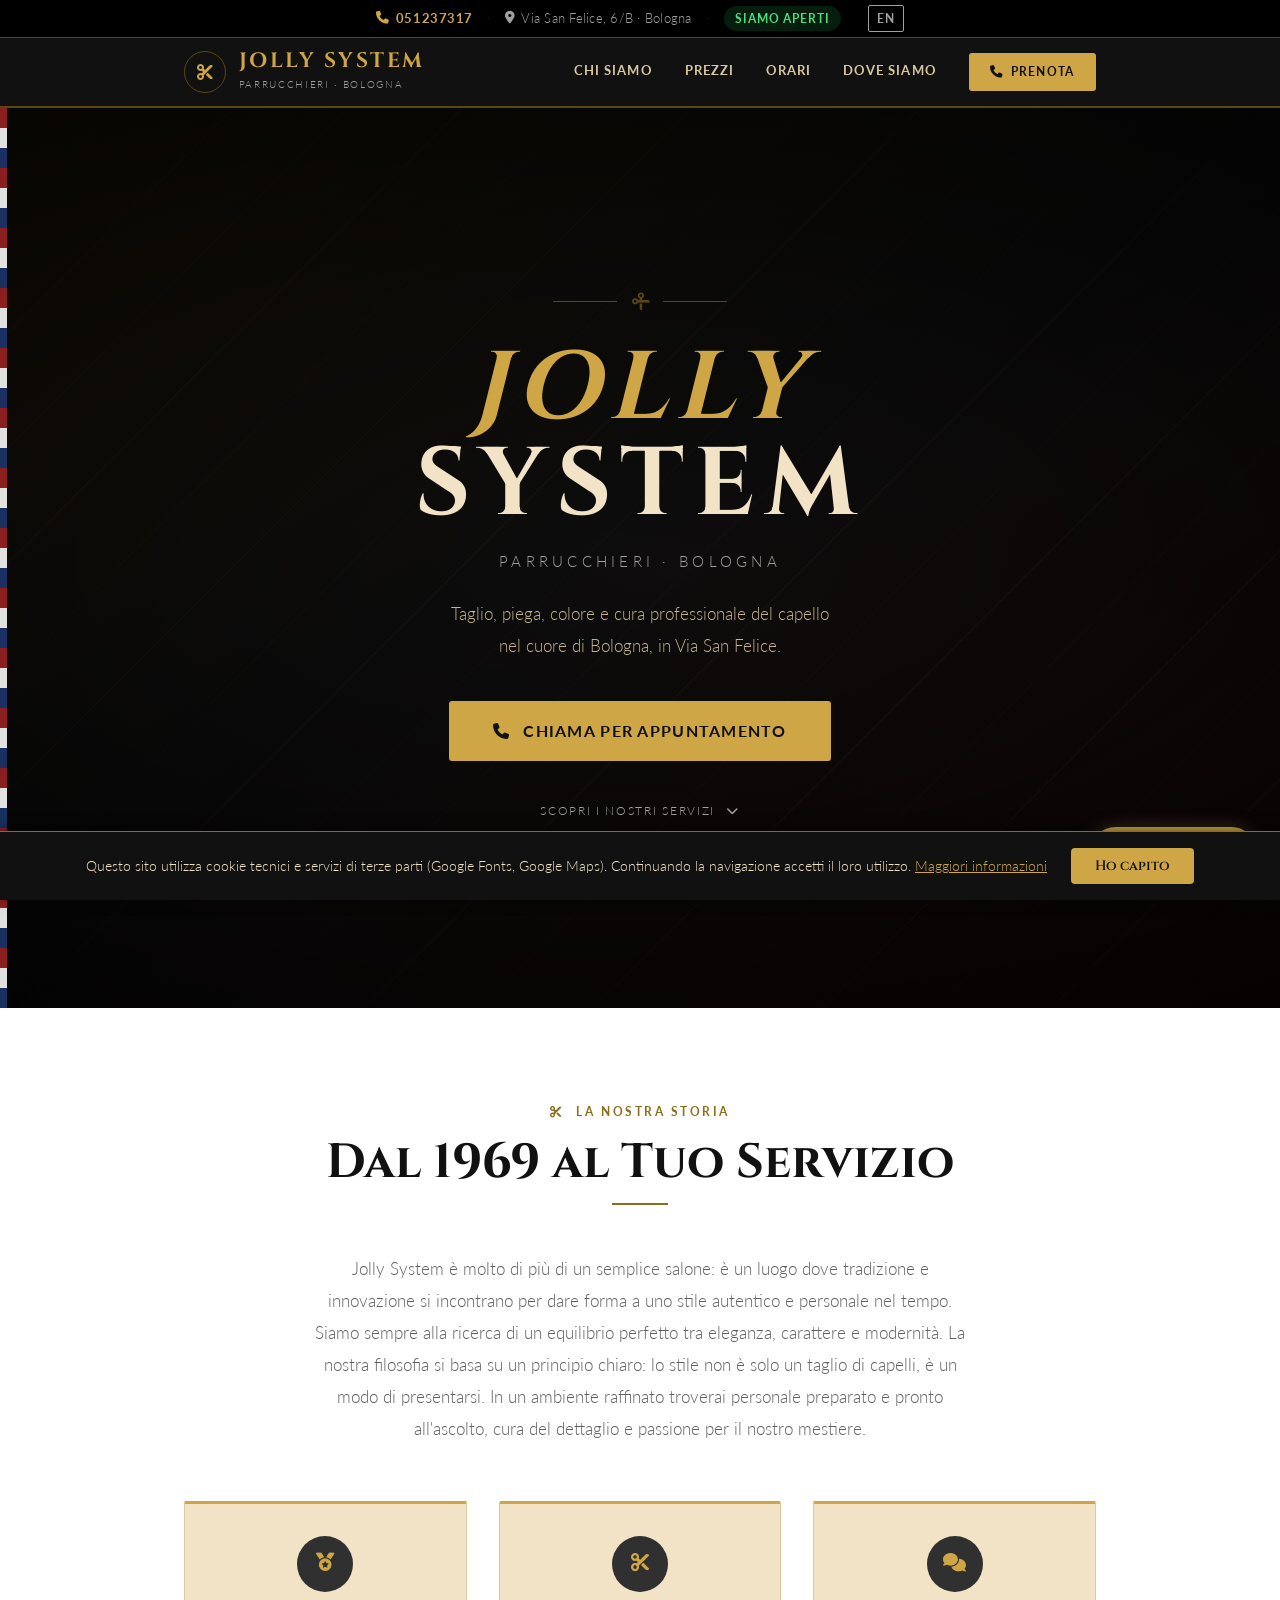
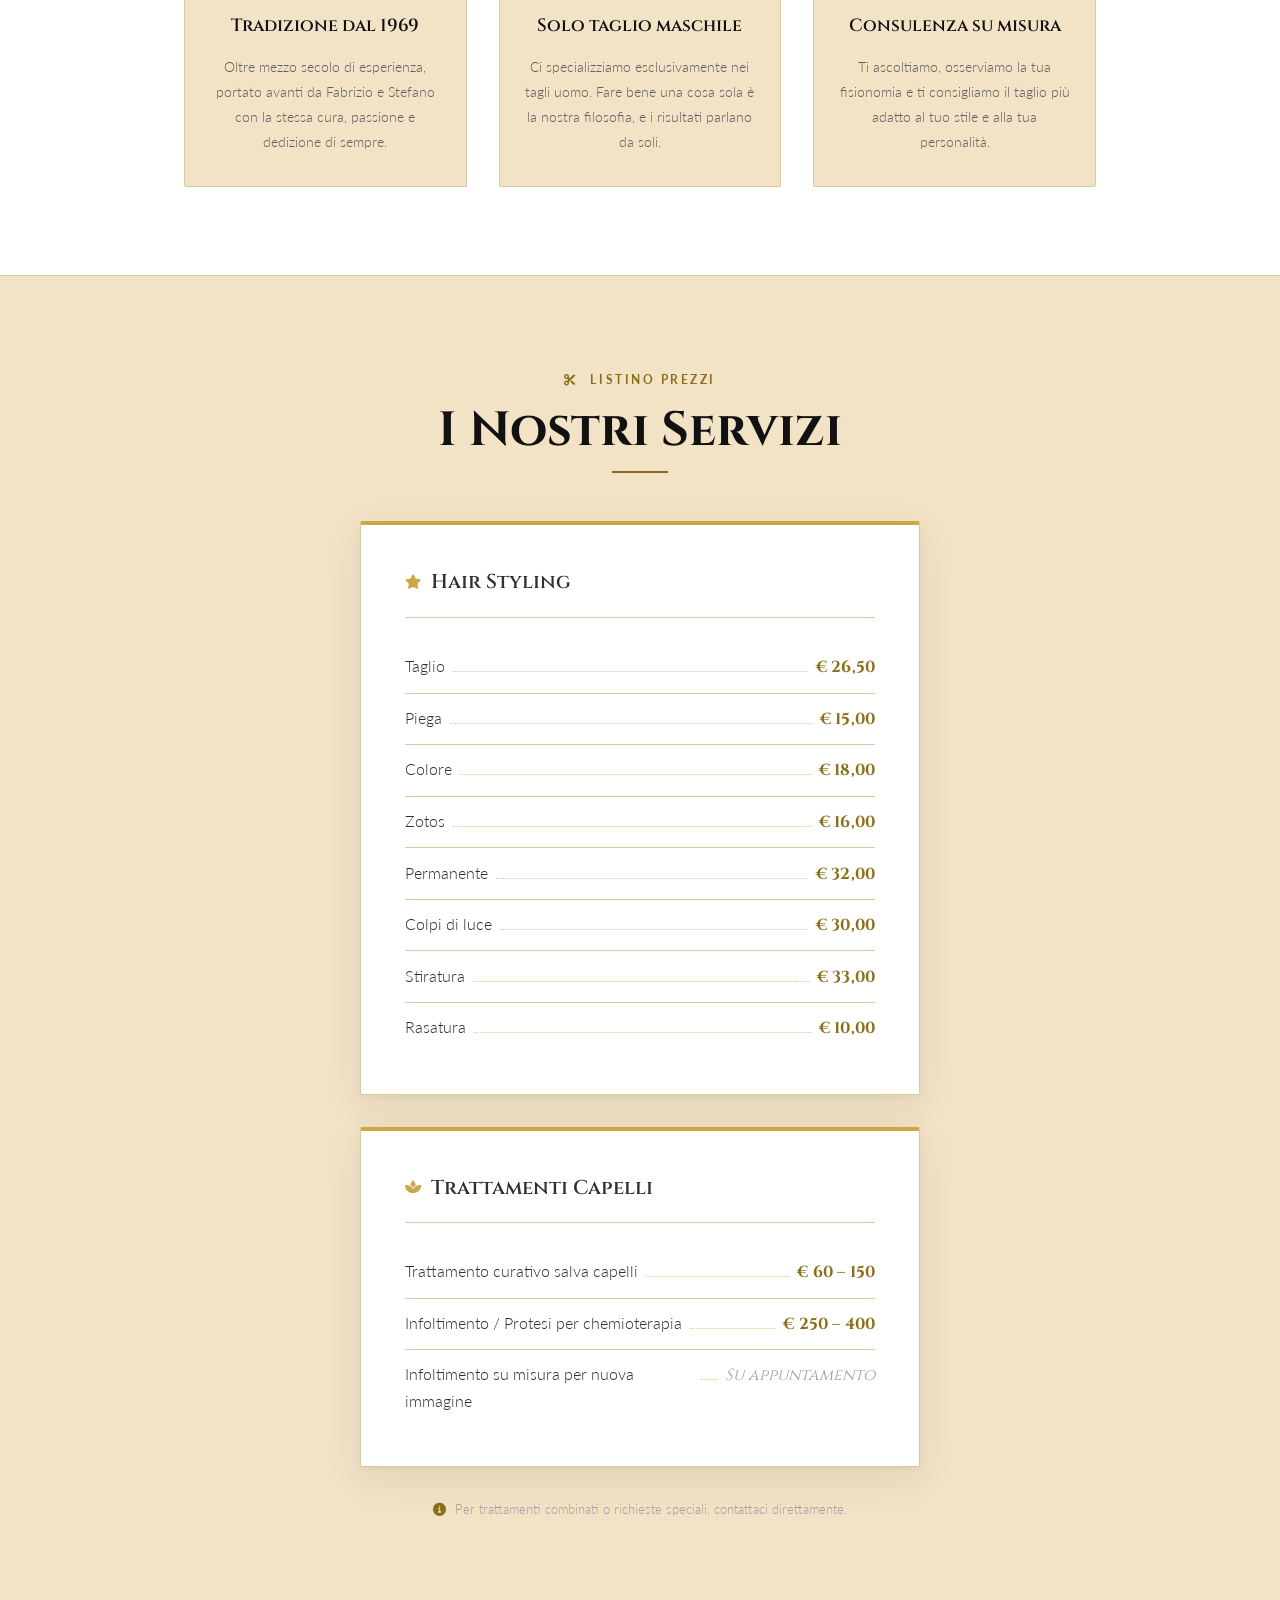
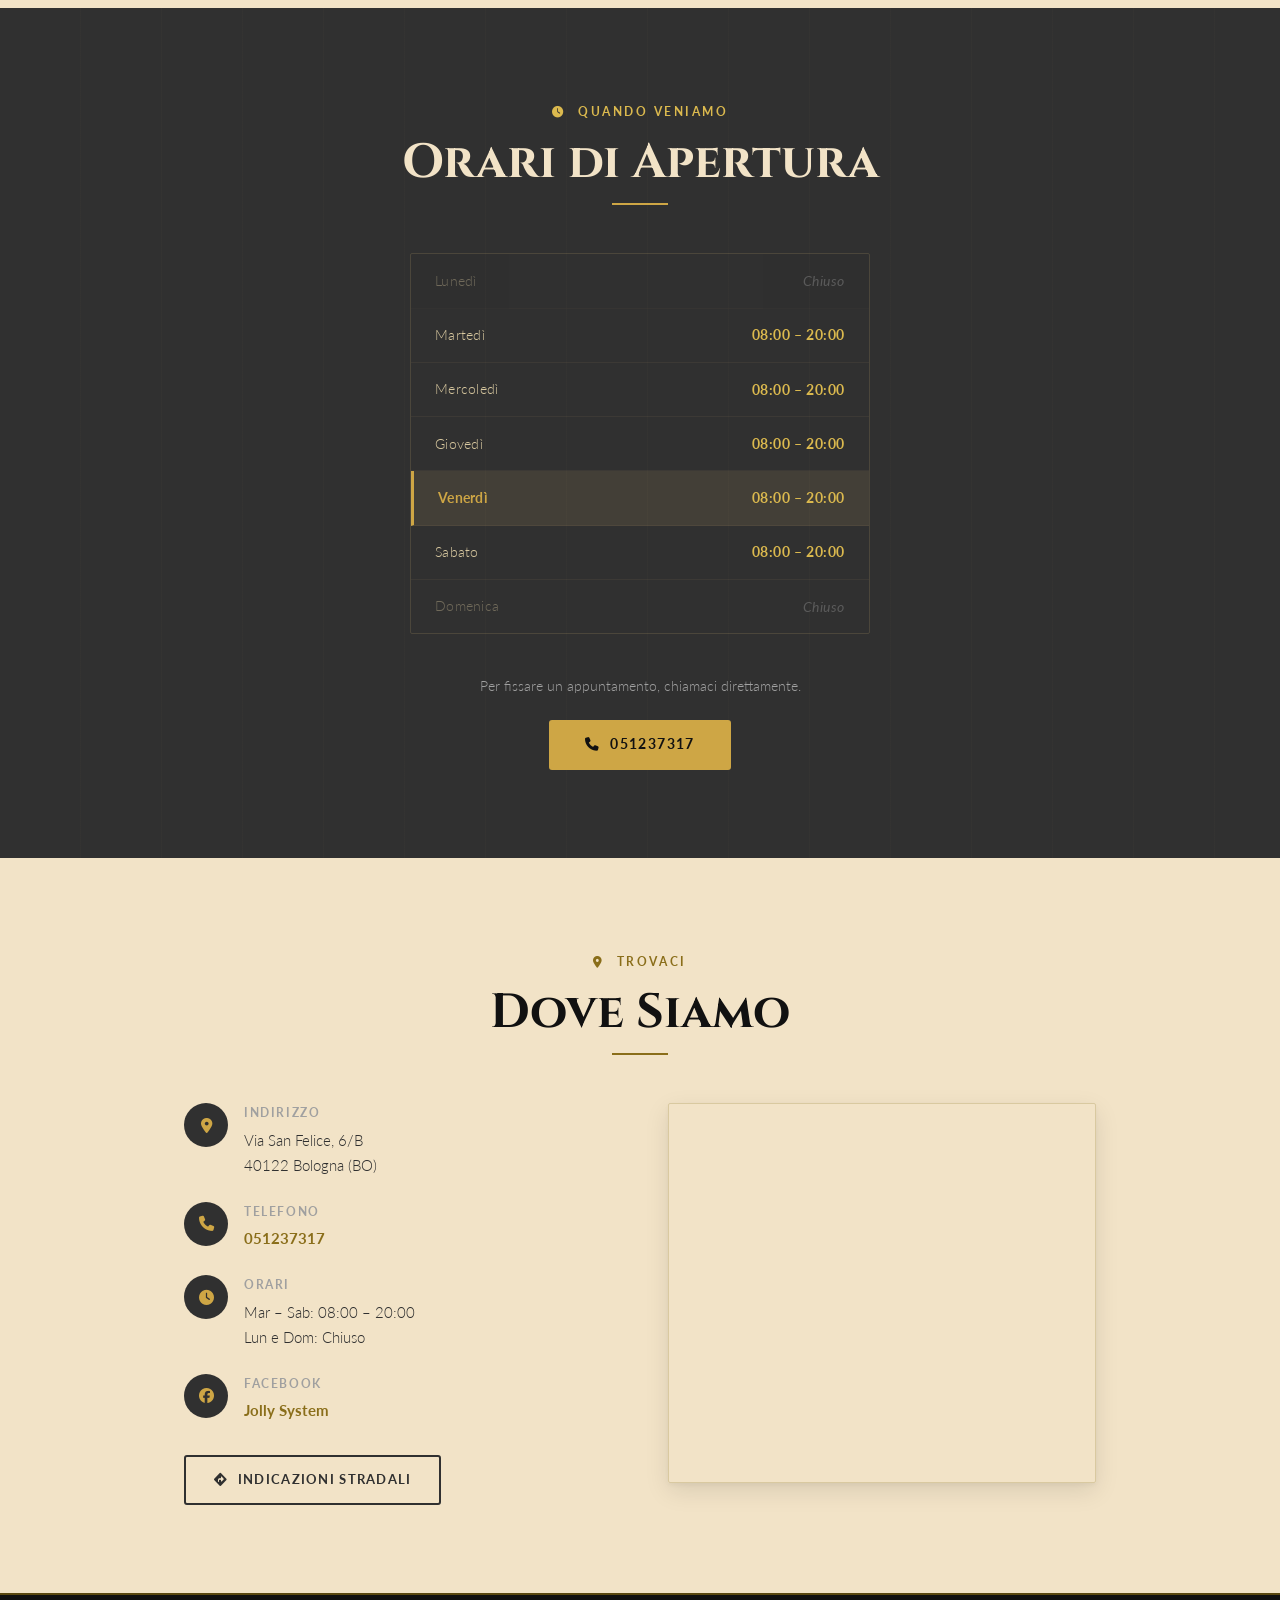
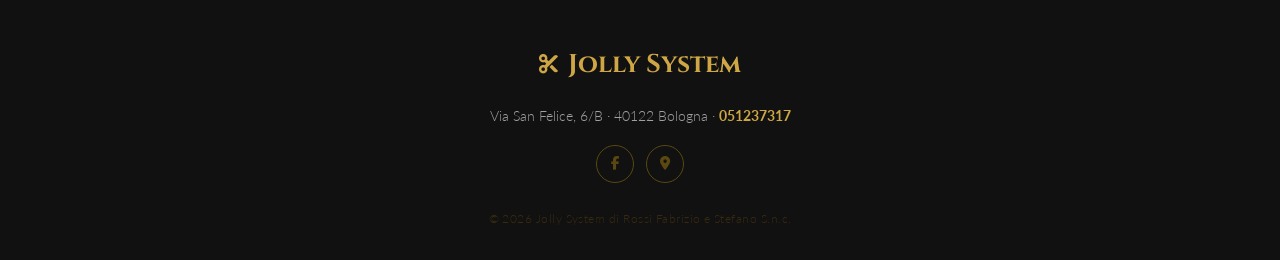
<file: index.html>
<!DOCTYPE html>
<html lang="it">
<head>
  <meta charset="UTF-8" />
  <meta name="viewport" content="width=device-width, initial-scale=1.0" />
  <link rel="icon" type="image/svg+xml" href="favicon.svg" />
  <title>Jolly System – Parrucchieri | Via San Felice, Bologna</title>
  <meta name="description" content="Jolly System parrucchieri a Bologna, Via San Felice 6/B. Taglio, piega, colore, permanente e molto altro. Chiama il 051237317 per fissare un appuntamento." />
  <meta name="robots" content="index, follow" />
  <meta name="google-site-verification" content="kjkZFReOBeFrbPTWkeeQ4aYf5uHTwcEnT4gWifnla9c" />
  <meta name="keywords" content="parrucchiere Bologna, barbiere Bologna, taglio uomo Bologna, parrucchiere uomo Bologna centro, barbiere Via San Felice, taglio capelli uomo Bologna, piega uomo Bologna, colore capelli uomo, infoltimento capelli Bologna, trattamenti capelli uomo, Jolly System Bologna" />

  <!-- Open Graph -->
  <meta property="og:title" content="Jolly System – Parrucchieri Bologna" />
  <meta property="og:description" content="Taglio, piega, colore e cura professionale del capello nel cuore di Bologna." />
  <meta property="og:type" content="website" />
  <meta property="og:url" content="https://jollysystem.netlify.app/" />

  <!-- Hreflang -->
  <link rel="canonical" href="https://jollysystem.netlify.app/" />
  <link rel="alternate" hreflang="it" href="https://jollysystem.netlify.app/" />
  <link rel="alternate" hreflang="en" href="https://jollysystem.netlify.app/en/" />
  <link rel="alternate" hreflang="x-default" href="https://jollysystem.netlify.app/" />

  <!-- Fonts -->
  <link rel="preconnect" href="https://fonts.googleapis.com" />
  <link rel="preconnect" href="https://fonts.gstatic.com" crossorigin />
  <link href="https://fonts.googleapis.com/css2?family=Cinzel:wght@400;600;700&family=Lato:ital,wght@0,300;0,400;0,700;1,300&display=swap" rel="stylesheet" />

  <!-- Font Awesome -->
  <link rel="stylesheet" href="https://cdnjs.cloudflare.com/ajax/libs/font-awesome/6.5.0/css/all.min.css" />

  <link rel="stylesheet" href="assets/css/style.css" />

  <!-- Schema.org JSON-LD -->
  <script type="application/ld+json">
  {
    "@context": "https://schema.org",
    "@type": "HairSalon",
    "name": "Jolly System",
    "description": "Parrucchieri a Bologna – taglio, piega, colore, permanente e trattamenti professionali.",
    "address": {
      "@type": "PostalAddress",
      "streetAddress": "Via San Felice, 6/B",
      "addressLocality": "Bologna",
      "addressRegion": "BO",
      "postalCode": "40122",
      "addressCountry": "IT"
    },
    "telephone": "+39051237317",
    "sameAs": ["https://www.facebook.com/JollySystem"],
    "openingHoursSpecification": [
      {
        "@type": "OpeningHoursSpecification",
        "dayOfWeek": ["Tuesday","Wednesday","Thursday","Friday","Saturday"],
        "opens": "08:00",
        "closes": "20:00"
      }
    ],
    "priceRange": "€–€€"
  }
  </script>
</head>
<body>

  <!-- ════════════════════════════════════════
       TOP BAR
  ════════════════════════════════════════ -->
  <div class="topbar" role="banner" aria-label="Informazioni di contatto rapide">
    <div class="topbar-inner">
      <a href="tel:+39051237317" class="topbar-phone" aria-label="Chiama Jolly System">
        <i class="fas fa-phone" aria-hidden="true"></i> 051237317
      </a>
      <span class="topbar-sep" aria-hidden="true">·</span>
      <a href="https://maps.app.goo.gl/JgZY8gvMexCBRZJc9" target="_blank" rel="noopener noreferrer" class="topbar-addr" aria-label="Indicazioni stradali">
        <i class="fas fa-location-dot" aria-hidden="true"></i> Via San Felice, 6/B · Bologna
      </a>
      <span class="topbar-sep" aria-hidden="true">·</span>
      <span class="topbar-status" id="openStatus" aria-live="polite"></span>
      <a href="/en/" class="topbar-lang" aria-label="Switch to English">EN</a>
    </div>
  </div>

  <!-- ════════════════════════════════════════
       HEADER
  ════════════════════════════════════════ -->
  <header id="header" class="header">
    <div class="header-inner">

      <!-- Brand -->
      <a href="#hero" class="brand" aria-label="Jolly System – torna in cima">
        <div class="brand-emblem" aria-hidden="true">
          <i class="fas fa-scissors"></i>
        </div>
        <div class="brand-text">
          <span class="brand-name">Jolly System</span>
          <span class="brand-tagline">Parrucchieri · Bologna</span>
        </div>
      </a>

      <!-- Desktop nav -->
      <nav class="nav" aria-label="Navigazione principale">
        <a href="#chi-siamo" class="nav-link" data-s="chi-siamo">Chi siamo</a>
        <a href="#prezzi"    class="nav-link" data-s="prezzi">Prezzi</a>
        <a href="#orari"     class="nav-link" data-s="orari">Orari</a>
        <a href="#dove"      class="nav-link" data-s="dove">Dove siamo</a>
        <a href="tel:+39051237317" class="nav-cta">
          <i class="fas fa-phone" aria-hidden="true"></i> Prenota
        </a>
      </nav>

      <!-- Hamburger -->
      <button class="hamburger" aria-expanded="false" aria-controls="mobile-nav" aria-label="Apri menu di navigazione">
        <span></span>
        <span></span>
        <span></span>
      </button>

    </div>
  </header>

  <!-- Mobile nav overlay -->
  <nav id="mobile-nav" class="mobile-nav" aria-hidden="true" aria-label="Menu mobile">
    <button class="mobile-nav__close" aria-label="Chiudi menu">
      <i class="fas fa-times" aria-hidden="true"></i>
    </button>
    <div class="mobile-nav__links">
      <a href="#chi-siamo" class="mobile-link">Chi siamo</a>
      <a href="#prezzi"    class="mobile-link">Prezzi</a>
      <a href="#orari"     class="mobile-link">Orari</a>
      <a href="#dove"      class="mobile-link">Dove siamo</a>
      <a href="tel:+39051237317" class="mobile-link mobile-link--cta">
        <i class="fas fa-phone" aria-hidden="true"></i> Chiama per Appuntamento
      </a>
      <a href="/en/" class="mobile-link mobile-link--lang">English</a>
    </div>
  </nav>
  <div class="mobile-backdrop" aria-hidden="true"></div>


  <!-- ════════════════════════════════════════
       HERO
  ════════════════════════════════════════ -->
  <section id="hero" class="hero" aria-labelledby="hero-title">
    <div class="hero-bg" aria-hidden="true">
      <div class="hero-pole"></div>
    </div>

    <div class="hero-inner">
      <div class="hero-deco" aria-hidden="true">
        <span class="deco-line"></span>
        <i class="fas fa-scissors deco-icon"></i>
        <span class="deco-line"></span>
      </div>

      <h1 id="hero-title" class="hero-title">
        <em>Jolly</em> System
      </h1>
      <p class="hero-subtitle">Parrucchieri &middot; Bologna</p>
      <p class="hero-desc">
        Taglio, piega, colore e cura professionale del capello<br>
        nel cuore di Bologna, in Via San Felice.
      </p>

      <a href="tel:+39051237317" class="hero-cta" aria-label="Chiama il 051237317 per prenotare un appuntamento">
        <i class="fas fa-phone" aria-hidden="true"></i>
        <span>Chiama per Appuntamento</span>
      </a>

      <a href="#prezzi" class="hero-scroll" aria-label="Scorri verso il listino prezzi">
        Scopri i nostri servizi <i class="fas fa-chevron-down" aria-hidden="true"></i>
      </a>
    </div>
  </section>


  <!-- ════════════════════════════════════════
       CHI SIAMO
  ════════════════════════════════════════ -->
  <section id="chi-siamo" class="section-chi-siamo" aria-labelledby="chi-siamo-title">
    <div class="container">

      <header class="section-hd">
        <span class="section-eyebrow"><i class="fas fa-scissors" aria-hidden="true"></i> La nostra storia</span>
        <h2 id="chi-siamo-title">Dal 1969 al Tuo Servizio</h2>
        <div class="section-rule" aria-hidden="true"></div>
      </header>

      <p class="chi-intro">
        Jolly System è molto di più di un semplice salone: è un luogo dove tradizione e innovazione
        si incontrano per dare forma a uno stile autentico e personale nel tempo.
        Siamo sempre alla ricerca di un equilibrio perfetto tra eleganza, carattere e modernità.
        La nostra filosofia si basa su un principio chiaro: lo stile non è solo un taglio di capelli,
        è un modo di presentarsi. In un ambiente raffinato troverai personale preparato e pronto
        all'ascolto, cura del dettaglio e passione per il nostro mestiere.
      </p>

      <div class="chi-pillars">

        <div class="chi-pillar">
          <div class="chi-pillar__icon" aria-hidden="true">
            <i class="fas fa-medal"></i>
          </div>
          <h3>Tradizione dal 1969</h3>
          <p>Oltre mezzo secolo di esperienza, portato avanti da Fabrizio e Stefano con la stessa cura, passione e dedizione di sempre.</p>
        </div>

        <div class="chi-pillar">
          <div class="chi-pillar__icon" aria-hidden="true">
            <i class="fas fa-scissors"></i>
          </div>
          <h3>Solo taglio maschile</h3>
          <p>Ci specializziamo esclusivamente nei tagli uomo. Fare bene una cosa sola è la nostra filosofia, e i risultati parlano da soli.</p>
        </div>

        <div class="chi-pillar">
          <div class="chi-pillar__icon" aria-hidden="true">
            <i class="fas fa-comments"></i>
          </div>
          <h3>Consulenza su misura</h3>
          <p>Ti ascoltiamo, osserviamo la tua fisionomia e ti consigliamo il taglio più adatto al tuo stile e alla tua personalità.</p>
        </div>

      </div>
    </div>
  </section>


  <!-- ════════════════════════════════════════
       PREZZI
  ════════════════════════════════════════ -->
  <section id="prezzi" class="section-prezzi" aria-labelledby="prezzi-title">
    <div class="container">

      <header class="section-hd">
        <span class="section-eyebrow"><i class="fas fa-scissors" aria-hidden="true"></i> Listino Prezzi</span>
        <h2 id="prezzi-title">I Nostri Servizi</h2>
        <div class="section-rule" aria-hidden="true"></div>
      </header>

      <div class="price-card">
        <h3 class="price-card__title">
          <i class="fas fa-star" aria-hidden="true"></i> Hair Styling
        </h3>
        <ul class="price-list" role="list" aria-label="Listino prezzi servizi">
          <li class="price-item">
            <span class="price-name">Taglio</span>
            <span class="price-dots" aria-hidden="true"></span>
            <span class="price-val" aria-label="26 euro e 50 centesimi">€ 26,50</span>
          </li>
          <li class="price-item">
            <span class="price-name">Piega</span>
            <span class="price-dots" aria-hidden="true"></span>
            <span class="price-val" aria-label="15 euro">€ 15,00</span>
          </li>
          <li class="price-item">
            <span class="price-name">Colore</span>
            <span class="price-dots" aria-hidden="true"></span>
            <span class="price-val" aria-label="18 euro">€ 18,00</span>
          </li>
          <li class="price-item">
            <span class="price-name">Zotos</span>
            <span class="price-dots" aria-hidden="true"></span>
            <span class="price-val" aria-label="16 euro">€ 16,00</span>
          </li>
          <li class="price-item">
            <span class="price-name">Permanente</span>
            <span class="price-dots" aria-hidden="true"></span>
            <span class="price-val" aria-label="32 euro">€ 32,00</span>
          </li>
          <li class="price-item">
            <span class="price-name">Colpi di luce</span>
            <span class="price-dots" aria-hidden="true"></span>
            <span class="price-val" aria-label="30 euro">€ 30,00</span>
          </li>
          <li class="price-item">
            <span class="price-name">Stiratura</span>
            <span class="price-dots" aria-hidden="true"></span>
            <span class="price-val" aria-label="33 euro">€ 33,00</span>
          </li>
          <li class="price-item">
            <span class="price-name">Rasatura</span>
            <span class="price-dots" aria-hidden="true"></span>
            <span class="price-val" aria-label="10 euro">€ 10,00</span>
          </li>
        </ul>
      </div>

      <div class="price-card">
        <h3 class="price-card__title">
          <i class="fas fa-spa" aria-hidden="true"></i> Trattamenti Capelli
        </h3>
        <ul class="price-list" role="list" aria-label="Listino trattamenti capelli">
          <li class="price-item">
            <span class="price-name">Trattamento curativo salva capelli</span>
            <span class="price-dots" aria-hidden="true"></span>
            <span class="price-val" aria-label="da 60 a 150 euro">€ 60 – 150</span>
          </li>
          <li class="price-item">
            <span class="price-name">Infoltimento / Protesi per chemioterapia</span>
            <span class="price-dots" aria-hidden="true"></span>
            <span class="price-val" aria-label="da 250 a 400 euro">€ 250 – 400</span>
          </li>
          <li class="price-item">
            <span class="price-name">Infoltimento su misura per nuova immagine</span>
            <span class="price-dots" aria-hidden="true"></span>
            <span class="price-val price-val--appt" aria-label="su appuntamento">Su appuntamento</span>
          </li>
        </ul>
      </div>

      <p class="price-note">
        <i class="fas fa-info-circle" aria-hidden="true"></i>
        Per trattamenti combinati o richieste speciali, contattaci direttamente.
      </p>

    </div>
  </section>


  <!-- ════════════════════════════════════════
       ORARI
  ════════════════════════════════════════ -->
  <section id="orari" class="section-orari" aria-labelledby="orari-title">
    <div class="container">

      <header class="section-hd section-hd--light">
        <span class="section-eyebrow section-eyebrow--light">
          <i class="fas fa-clock" aria-hidden="true"></i> Quando veniamo
        </span>
        <h2 id="orari-title">Orari di Apertura</h2>
        <div class="section-rule section-rule--gold" aria-hidden="true"></div>
      </header>

      <div class="hours-grid" role="table" aria-label="Orari di apertura settimanali">
        <div class="hours-row hours-row--closed" role="row" data-day="Lunedì">
          <span class="hours-day" role="rowheader">Lunedì</span>
          <span class="hours-time" role="cell">Chiuso</span>
        </div>
        <div class="hours-row" role="row" data-day="Martedì">
          <span class="hours-day" role="rowheader">Martedì</span>
          <span class="hours-time" role="cell">08:00 – 20:00</span>
        </div>
        <div class="hours-row" role="row" data-day="Mercoledì">
          <span class="hours-day" role="rowheader">Mercoledì</span>
          <span class="hours-time" role="cell">08:00 – 20:00</span>
        </div>
        <div class="hours-row" role="row" data-day="Giovedì">
          <span class="hours-day" role="rowheader">Giovedì</span>
          <span class="hours-time" role="cell">08:00 – 20:00</span>
        </div>
        <div class="hours-row" role="row" data-day="Venerdì">
          <span class="hours-day" role="rowheader">Venerdì</span>
          <span class="hours-time" role="cell">08:00 – 20:00</span>
        </div>
        <div class="hours-row" role="row" data-day="Sabato">
          <span class="hours-day" role="rowheader">Sabato</span>
          <span class="hours-time" role="cell">08:00 – 20:00</span>
        </div>
        <div class="hours-row hours-row--closed" role="row" data-day="Domenica">
          <span class="hours-day" role="rowheader">Domenica</span>
          <span class="hours-time" role="cell">Chiuso</span>
        </div>
      </div>

      <div class="hours-cta">
        <p>Per fissare un appuntamento, chiamaci direttamente.</p>
        <a href="tel:+39051237317" class="btn-gold" aria-label="Chiama il 051237317">
          <i class="fas fa-phone" aria-hidden="true"></i> 051237317
        </a>
      </div>

    </div>
  </section>


  <!-- ════════════════════════════════════════
       DOVE SIAMO
  ════════════════════════════════════════ -->
  <section id="dove" class="section-dove" aria-labelledby="dove-title">
    <div class="container">

      <header class="section-hd">
        <span class="section-eyebrow">
          <i class="fas fa-location-dot" aria-hidden="true"></i> Trovaci
        </span>
        <h2 id="dove-title">Dove Siamo</h2>
        <div class="section-rule" aria-hidden="true"></div>
      </header>

      <div class="dove-layout">
        <div class="dove-info">
          <div class="info-item">
            <div class="info-icon" aria-hidden="true"><i class="fas fa-map-marker-alt"></i></div>
            <div>
              <strong>Indirizzo</strong>
              <p>Via San Felice, 6/B<br>40122 Bologna (BO)</p>
            </div>
          </div>

          <div class="info-item">
            <div class="info-icon" aria-hidden="true"><i class="fas fa-phone"></i></div>
            <div>
              <strong>Telefono</strong>
              <p><a href="tel:+39051237317" aria-label="Chiama il 051237317">051237317</a></p>
            </div>
          </div>

          <div class="info-item">
            <div class="info-icon" aria-hidden="true"><i class="fas fa-clock"></i></div>
            <div>
              <strong>Orari</strong>
              <p>Mar – Sab: 08:00 – 20:00<br>Lun e Dom: Chiuso</p>
            </div>
          </div>

          <div class="info-item">
            <div class="info-icon" aria-hidden="true"><i class="fab fa-facebook"></i></div>
            <div>
              <strong>Facebook</strong>
              <p>
                <a href="https://www.facebook.com/JollySystem" target="_blank" rel="noopener noreferrer">
                  Jolly System
                </a>
              </p>
            </div>
          </div>

          <a href="https://maps.app.goo.gl/JgZY8gvMexCBRZJc9" target="_blank" rel="noopener noreferrer"
             class="btn-outline" aria-label="Apri indicazioni stradali su Google Maps">
            <i class="fas fa-directions" aria-hidden="true"></i> Indicazioni Stradali
          </a>
        </div>

        <div class="dove-map">
          <iframe
            src="https://maps.google.com/maps?q=Via+San+Felice+6B,+40122+Bologna+BO+Italia&output=embed&hl=it&z=16"
            width="100%" height="100%"
            style="border:0;" allowfullscreen="" loading="lazy"
            referrerpolicy="no-referrer-when-downgrade"
            title="Mappa Jolly System – Via San Felice 6/B, Bologna"
            aria-label="Mappa di Google che mostra la posizione di Jolly System">
          </iframe>
        </div>
      </div>

    </div>
  </section>


  <!-- ════════════════════════════════════════
       FOOTER
  ════════════════════════════════════════ -->
  <footer class="footer" role="contentinfo">
    <div class="footer-inner">
      <div class="footer-brand" aria-label="Jolly System">
        <i class="fas fa-scissors" aria-hidden="true"></i>
        <span>Jolly System</span>
      </div>

      <p class="footer-info">
        Via San Felice, 6/B &middot; 40122 Bologna &middot;
        <a href="tel:+39051237317" aria-label="Chiama il 051237317">051237317</a>
      </p>

      <div class="footer-social" aria-label="Social e mappe">
        <a href="https://www.facebook.com/JollySystem" target="_blank" rel="noopener noreferrer" aria-label="Pagina Facebook Jolly System">
          <i class="fab fa-facebook-f" aria-hidden="true"></i>
        </a>
        <a href="https://maps.app.goo.gl/JgZY8gvMexCBRZJc9" target="_blank" rel="noopener noreferrer" aria-label="Jolly System su Google Maps">
          <i class="fas fa-map-marker-alt" aria-hidden="true"></i>
        </a>
      </div>

      <p class="footer-copy">
        &copy; <span id="year"></span> Jolly System di Rossi Fabrizio e Stefano S.n.c.
      </p>
    </div>
  </footer>


  <!-- ════════════════════════════════════════
       FLOATING CALL BUTTON
  ════════════════════════════════════════ -->
  <a href="tel:+39051237317" class="float-call" aria-label="Chiama Jolly System al 051237317">
    <i class="fas fa-phone" aria-hidden="true"></i>
    <span class="float-call__label">Chiama ora</span>
  </a>

  <!-- ════════════════════════════════════════
       COOKIE BANNER
  ════════════════════════════════════════ -->
  <div id="cookieBanner" class="cookie-banner" role="dialog" aria-label="Informativa cookie">
    <p class="cookie-banner__text">
      Questo sito utilizza cookie tecnici e servizi di terze parti (Google Fonts, Google Maps).
      Continuando la navigazione accetti il loro utilizzo.
      <a href="https://www.garanteprivacy.it/cookie" target="_blank" rel="noopener noreferrer">Maggiori informazioni</a>
    </p>
    <button id="cookieAccept" class="cookie-banner__btn">Ho capito</button>
  </div>

  <script src="assets/js/main.js"></script>
</body>
</html>
</file>
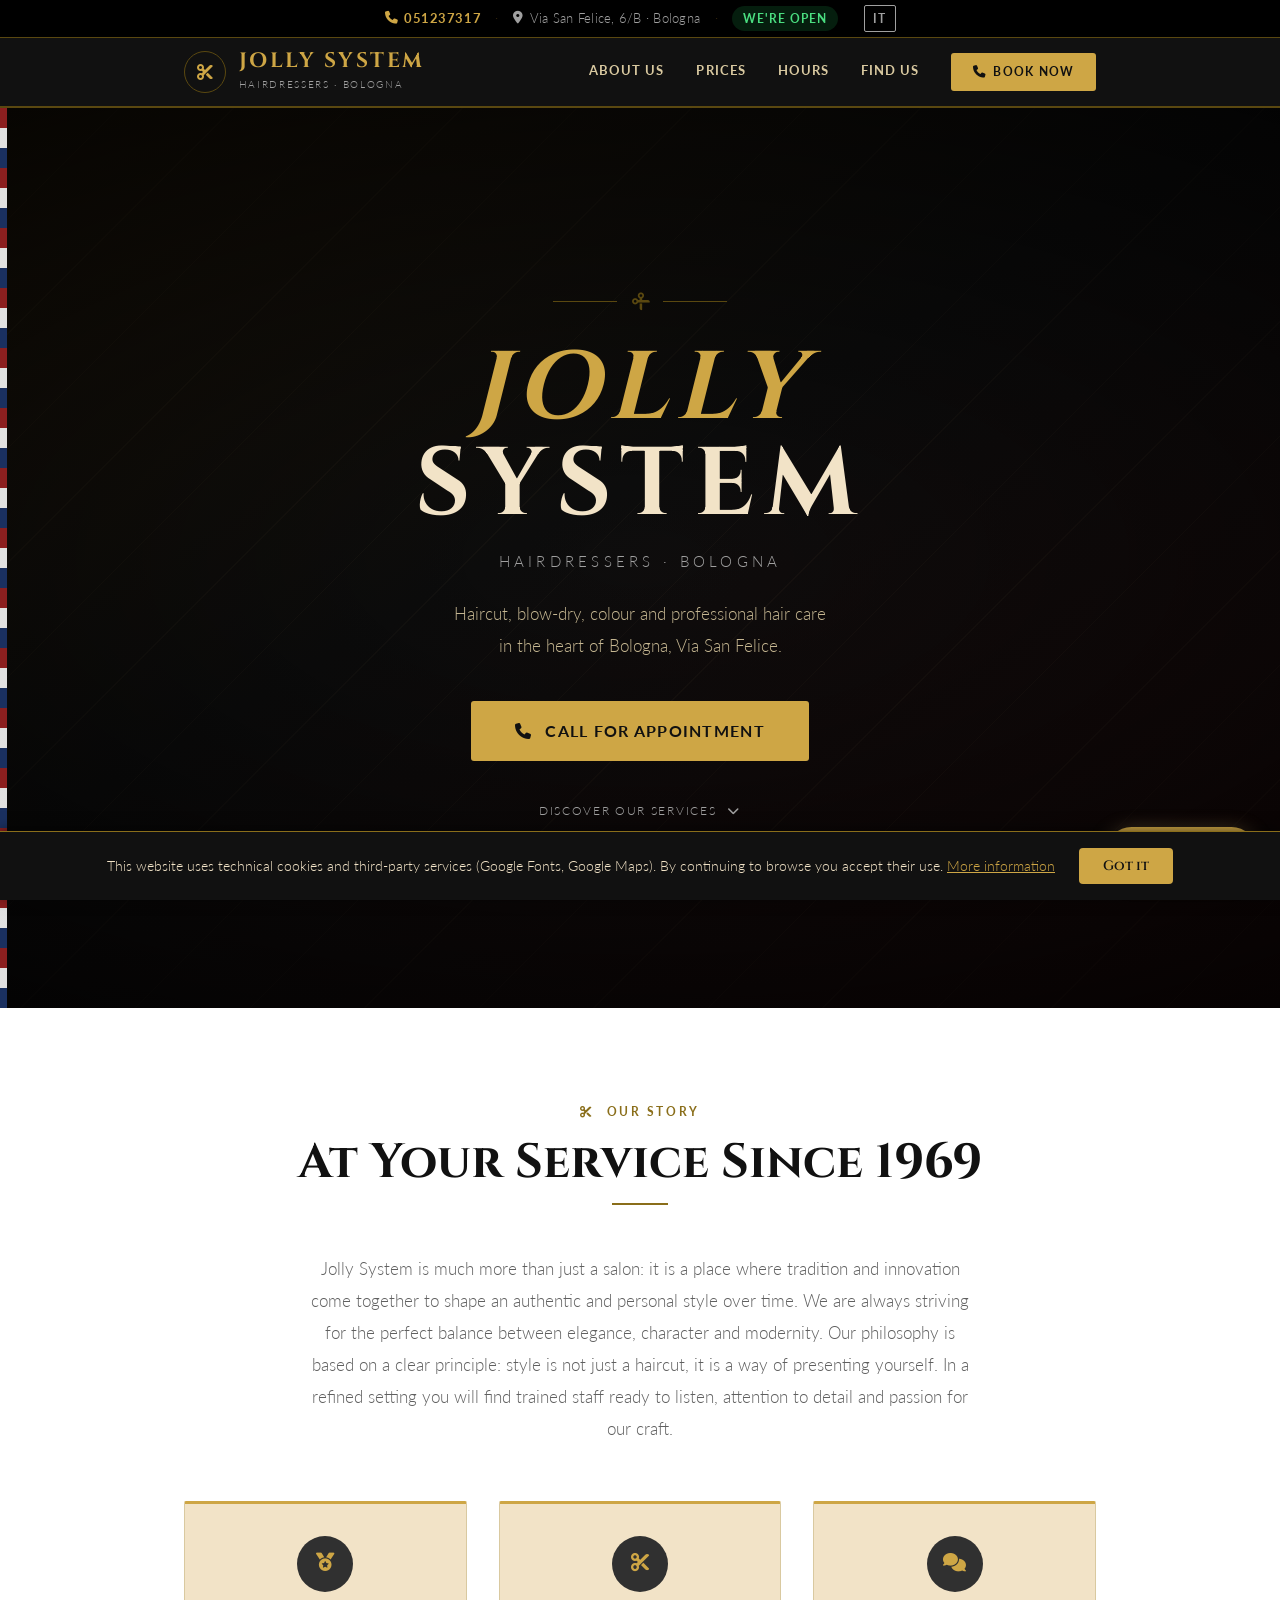
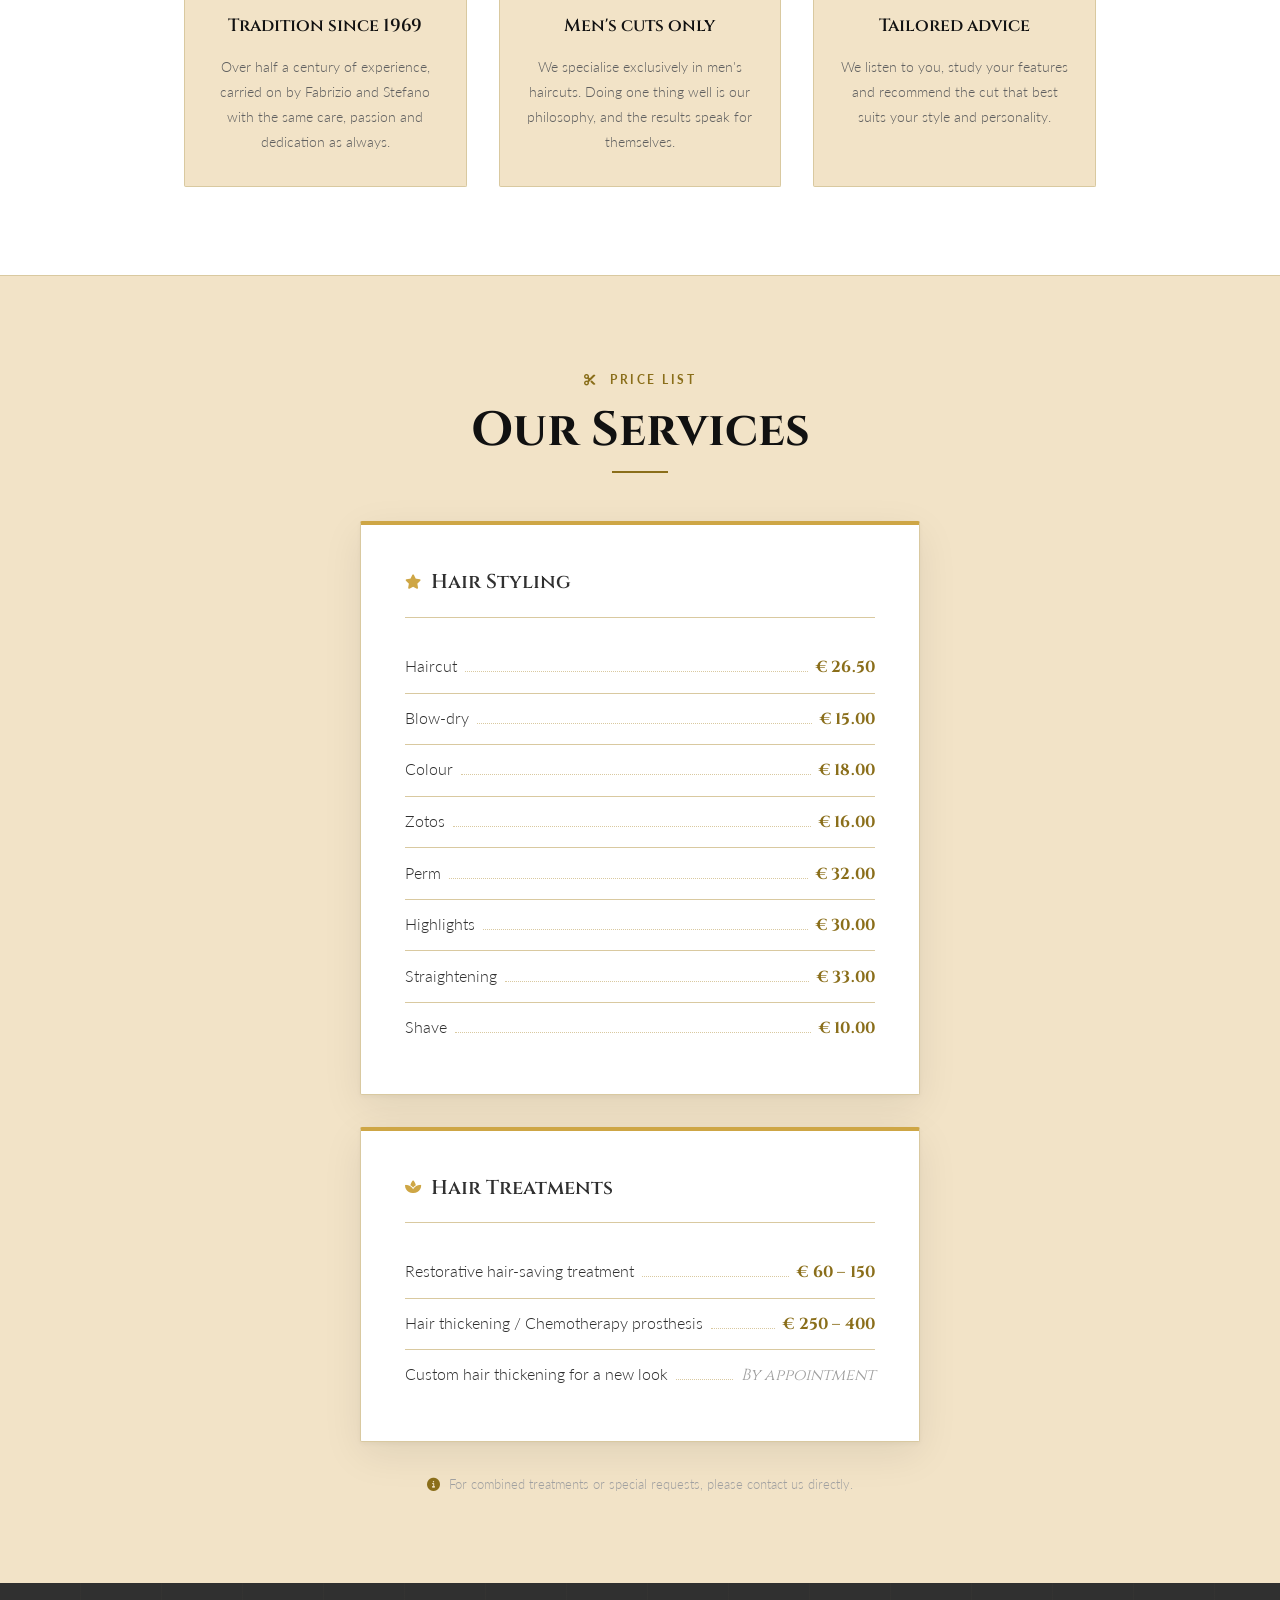
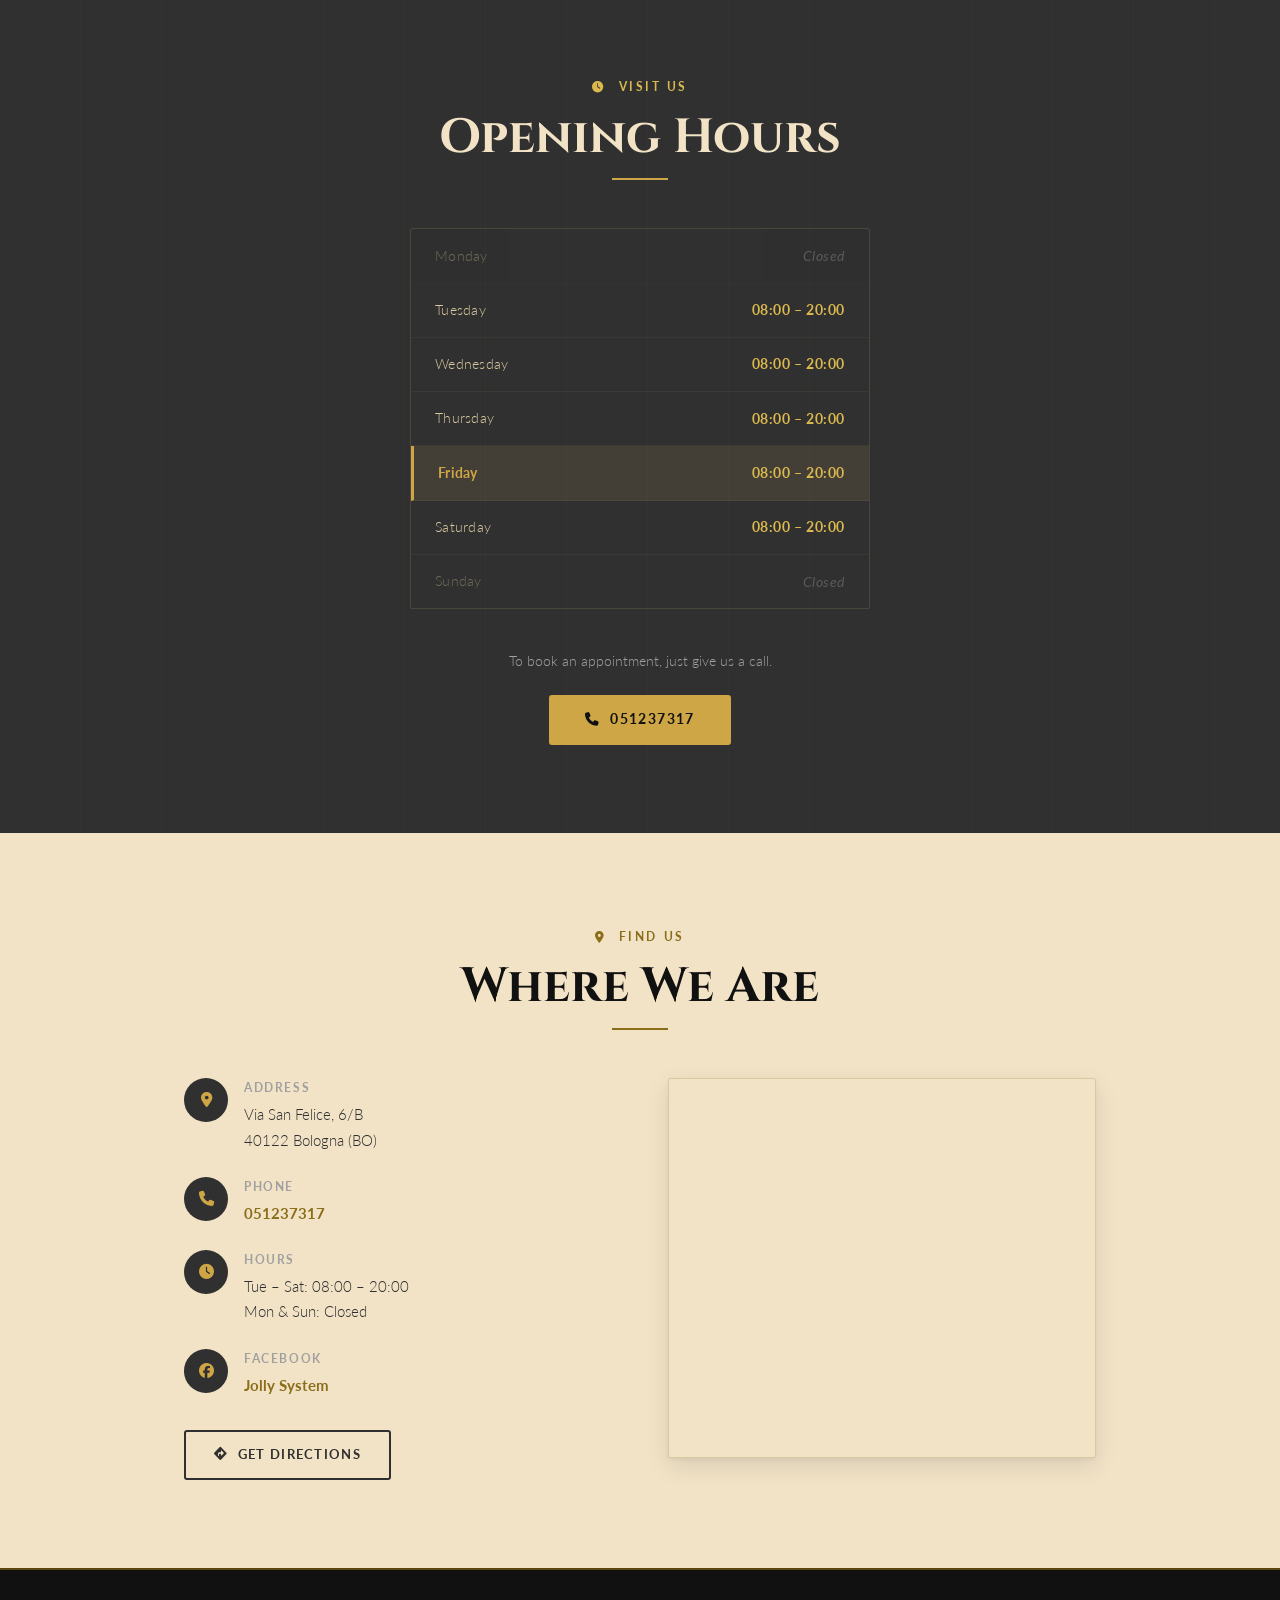
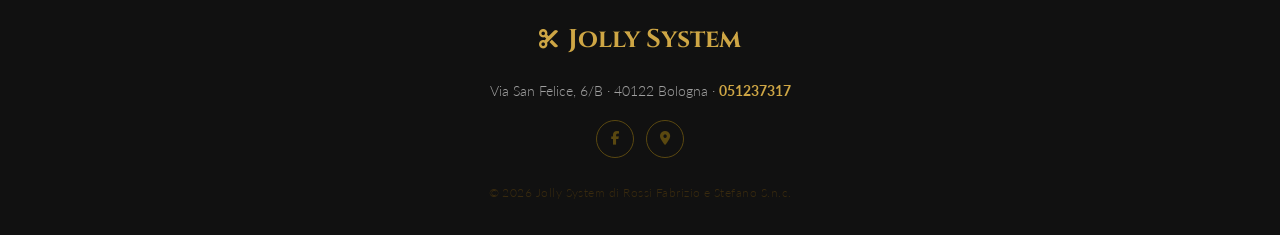
<file: en/index.html>
<!DOCTYPE html>
<html lang="en">
<head>
  <meta charset="UTF-8" />
  <meta name="viewport" content="width=device-width, initial-scale=1.0" />
  <link rel="icon" type="image/svg+xml" href="../favicon.svg" />
  <title>Jolly System – Hairdressers | Via San Felice, Bologna</title>
  <meta name="description" content="Jolly System hairdressers in Bologna, Via San Felice 6/B. Haircut, blow-dry, colour, perm and much more. Call 051237317 to book an appointment." />
  <meta name="robots" content="index, follow" />
  <meta name="keywords" content="hairdresser Bologna, barber Bologna, men's haircut Bologna, barber shop Bologna centre, barber Via San Felice, men's hair colour Bologna, hair thickening Bologna, hair treatments men, perm men Bologna, Jolly System Bologna" />

  <!-- Open Graph -->
  <meta property="og:title" content="Jolly System – Hairdressers Bologna" />
  <meta property="og:description" content="Haircut, blow-dry, colour and professional hair care in the heart of Bologna." />
  <meta property="og:type" content="website" />
  <meta property="og:url" content="https://jollysystem.netlify.app/en/" />

  <!-- Hreflang -->
  <link rel="canonical" href="https://jollysystem.netlify.app/en/" />
  <link rel="alternate" hreflang="it" href="https://jollysystem.netlify.app/" />
  <link rel="alternate" hreflang="en" href="https://jollysystem.netlify.app/en/" />
  <link rel="alternate" hreflang="x-default" href="https://jollysystem.netlify.app/" />

  <!-- Fonts -->
  <link rel="preconnect" href="https://fonts.googleapis.com" />
  <link rel="preconnect" href="https://fonts.gstatic.com" crossorigin />
  <link href="https://fonts.googleapis.com/css2?family=Cinzel:wght@400;600;700&family=Lato:ital,wght@0,300;0,400;0,700;1,300&display=swap" rel="stylesheet" />

  <!-- Font Awesome -->
  <link rel="stylesheet" href="https://cdnjs.cloudflare.com/ajax/libs/font-awesome/6.5.0/css/all.min.css" />

  <link rel="stylesheet" href="../assets/css/style.css" />

  <!-- Schema.org JSON-LD -->
  <script type="application/ld+json">
  {
    "@context": "https://schema.org",
    "@type": "HairSalon",
    "name": "Jolly System",
    "description": "Hairdressers in Bologna – haircut, blow-dry, colour, perm and professional treatments.",
    "address": {
      "@type": "PostalAddress",
      "streetAddress": "Via San Felice, 6/B",
      "addressLocality": "Bologna",
      "addressRegion": "BO",
      "postalCode": "40122",
      "addressCountry": "IT"
    },
    "telephone": "+39051237317",
    "sameAs": ["https://www.facebook.com/JollySystem"],
    "openingHoursSpecification": [
      {
        "@type": "OpeningHoursSpecification",
        "dayOfWeek": ["Tuesday","Wednesday","Thursday","Friday","Saturday"],
        "opens": "08:00",
        "closes": "20:00"
      }
    ],
    "priceRange": "€–€€"
  }
  </script>
</head>
<body>

  <!-- ════════════════════════════════════════
       TOP BAR
  ════════════════════════════════════════ -->
  <div class="topbar" role="banner" aria-label="Quick contact information">
    <div class="topbar-inner">
      <a href="tel:+39051237317" class="topbar-phone" aria-label="Call Jolly System">
        <i class="fas fa-phone" aria-hidden="true"></i> 051237317
      </a>
      <span class="topbar-sep" aria-hidden="true">·</span>
      <a href="https://maps.app.goo.gl/JgZY8gvMexCBRZJc9" target="_blank" rel="noopener noreferrer" class="topbar-addr" aria-label="Get directions">
        <i class="fas fa-location-dot" aria-hidden="true"></i> Via San Felice, 6/B · Bologna
      </a>
      <span class="topbar-sep" aria-hidden="true">·</span>
      <span class="topbar-status" id="openStatus" aria-live="polite"></span>
      <a href="/" class="topbar-lang" aria-label="Passa all'italiano">IT</a>
    </div>
  </div>

  <!-- ════════════════════════════════════════
       HEADER
  ════════════════════════════════════════ -->
  <header id="header" class="header">
    <div class="header-inner">

      <!-- Brand -->
      <a href="#hero" class="brand" aria-label="Jolly System – back to top">
        <div class="brand-emblem" aria-hidden="true">
          <i class="fas fa-scissors"></i>
        </div>
        <div class="brand-text">
          <span class="brand-name">Jolly System</span>
          <span class="brand-tagline">Hairdressers · Bologna</span>
        </div>
      </a>

      <!-- Desktop nav -->
      <nav class="nav" aria-label="Main navigation">
        <a href="#chi-siamo" class="nav-link" data-s="chi-siamo">About us</a>
        <a href="#prezzi"    class="nav-link" data-s="prezzi">Prices</a>
        <a href="#orari"     class="nav-link" data-s="orari">Hours</a>
        <a href="#dove"      class="nav-link" data-s="dove">Find us</a>
        <a href="tel:+39051237317" class="nav-cta">
          <i class="fas fa-phone" aria-hidden="true"></i> Book now
        </a>
      </nav>

      <!-- Hamburger -->
      <button class="hamburger" aria-expanded="false" aria-controls="mobile-nav" aria-label="Open navigation menu">
        <span></span>
        <span></span>
        <span></span>
      </button>

    </div>
  </header>

  <!-- Mobile nav overlay -->
  <nav id="mobile-nav" class="mobile-nav" aria-hidden="true" aria-label="Mobile menu">
    <button class="mobile-nav__close" aria-label="Close menu">
      <i class="fas fa-times" aria-hidden="true"></i>
    </button>
    <div class="mobile-nav__links">
      <a href="#chi-siamo" class="mobile-link">About us</a>
      <a href="#prezzi"    class="mobile-link">Prices</a>
      <a href="#orari"     class="mobile-link">Hours</a>
      <a href="#dove"      class="mobile-link">Find us</a>
      <a href="tel:+39051237317" class="mobile-link mobile-link--cta">
        <i class="fas fa-phone" aria-hidden="true"></i> Call for Appointment
      </a>
      <a href="/" class="mobile-link mobile-link--lang">Italiano</a>
    </div>
  </nav>
  <div class="mobile-backdrop" aria-hidden="true"></div>


  <!-- ════════════════════════════════════════
       HERO
  ════════════════════════════════════════ -->
  <section id="hero" class="hero" aria-labelledby="hero-title">
    <div class="hero-bg" aria-hidden="true">
      <div class="hero-pole"></div>
    </div>

    <div class="hero-inner">
      <div class="hero-deco" aria-hidden="true">
        <span class="deco-line"></span>
        <i class="fas fa-scissors deco-icon"></i>
        <span class="deco-line"></span>
      </div>

      <h1 id="hero-title" class="hero-title">
        <em>Jolly</em> System
      </h1>
      <p class="hero-subtitle">Hairdressers &middot; Bologna</p>
      <p class="hero-desc">
        Haircut, blow-dry, colour and professional hair care<br>
        in the heart of Bologna, Via San Felice.
      </p>

      <a href="tel:+39051237317" class="hero-cta" aria-label="Call 051237317 to book an appointment">
        <i class="fas fa-phone" aria-hidden="true"></i>
        <span>Call for Appointment</span>
      </a>

      <a href="#prezzi" class="hero-scroll" aria-label="Scroll to the price list">
        Discover our services <i class="fas fa-chevron-down" aria-hidden="true"></i>
      </a>
    </div>
  </section>


  <!-- ════════════════════════════════════════
       ABOUT US
  ════════════════════════════════════════ -->
  <section id="chi-siamo" class="section-chi-siamo" aria-labelledby="chi-siamo-title">
    <div class="container">

      <header class="section-hd">
        <span class="section-eyebrow"><i class="fas fa-scissors" aria-hidden="true"></i> Our story</span>
        <h2 id="chi-siamo-title">At Your Service Since 1969</h2>
        <div class="section-rule" aria-hidden="true"></div>
      </header>

      <p class="chi-intro">
        Jolly System is much more than just a salon: it is a place where tradition and innovation
        come together to shape an authentic and personal style over time.
        We are always striving for the perfect balance between elegance, character and modernity.
        Our philosophy is based on a clear principle: style is not just a haircut,
        it is a way of presenting yourself. In a refined setting you will find trained staff ready
        to listen, attention to detail and passion for our craft.
      </p>

      <div class="chi-pillars">

        <div class="chi-pillar">
          <div class="chi-pillar__icon" aria-hidden="true">
            <i class="fas fa-medal"></i>
          </div>
          <h3>Tradition since 1969</h3>
          <p>Over half a century of experience, carried on by Fabrizio and Stefano with the same care, passion and dedication as always.</p>
        </div>

        <div class="chi-pillar">
          <div class="chi-pillar__icon" aria-hidden="true">
            <i class="fas fa-scissors"></i>
          </div>
          <h3>Men's cuts only</h3>
          <p>We specialise exclusively in men's haircuts. Doing one thing well is our philosophy, and the results speak for themselves.</p>
        </div>

        <div class="chi-pillar">
          <div class="chi-pillar__icon" aria-hidden="true">
            <i class="fas fa-comments"></i>
          </div>
          <h3>Tailored advice</h3>
          <p>We listen to you, study your features and recommend the cut that best suits your style and personality.</p>
        </div>

      </div>
    </div>
  </section>


  <!-- ════════════════════════════════════════
       PRICES
  ════════════════════════════════════════ -->
  <section id="prezzi" class="section-prezzi" aria-labelledby="prezzi-title">
    <div class="container">

      <header class="section-hd">
        <span class="section-eyebrow"><i class="fas fa-scissors" aria-hidden="true"></i> Price List</span>
        <h2 id="prezzi-title">Our Services</h2>
        <div class="section-rule" aria-hidden="true"></div>
      </header>

      <div class="price-card">
        <h3 class="price-card__title">
          <i class="fas fa-star" aria-hidden="true"></i> Hair Styling
        </h3>
        <ul class="price-list" role="list" aria-label="Hair styling price list">
          <li class="price-item">
            <span class="price-name">Haircut</span>
            <span class="price-dots" aria-hidden="true"></span>
            <span class="price-val" aria-label="26 euros and 50 cents">€ 26.50</span>
          </li>
          <li class="price-item">
            <span class="price-name">Blow-dry</span>
            <span class="price-dots" aria-hidden="true"></span>
            <span class="price-val" aria-label="15 euros">€ 15.00</span>
          </li>
          <li class="price-item">
            <span class="price-name">Colour</span>
            <span class="price-dots" aria-hidden="true"></span>
            <span class="price-val" aria-label="18 euros">€ 18.00</span>
          </li>
          <li class="price-item">
            <span class="price-name">Zotos</span>
            <span class="price-dots" aria-hidden="true"></span>
            <span class="price-val" aria-label="16 euros">€ 16.00</span>
          </li>
          <li class="price-item">
            <span class="price-name">Perm</span>
            <span class="price-dots" aria-hidden="true"></span>
            <span class="price-val" aria-label="32 euros">€ 32.00</span>
          </li>
          <li class="price-item">
            <span class="price-name">Highlights</span>
            <span class="price-dots" aria-hidden="true"></span>
            <span class="price-val" aria-label="30 euros">€ 30.00</span>
          </li>
          <li class="price-item">
            <span class="price-name">Straightening</span>
            <span class="price-dots" aria-hidden="true"></span>
            <span class="price-val" aria-label="33 euros">€ 33.00</span>
          </li>
          <li class="price-item">
            <span class="price-name">Shave</span>
            <span class="price-dots" aria-hidden="true"></span>
            <span class="price-val" aria-label="10 euros">€ 10.00</span>
          </li>
        </ul>
      </div>

      <div class="price-card">
        <h3 class="price-card__title">
          <i class="fas fa-spa" aria-hidden="true"></i> Hair Treatments
        </h3>
        <ul class="price-list" role="list" aria-label="Hair treatments price list">
          <li class="price-item">
            <span class="price-name">Restorative hair-saving treatment</span>
            <span class="price-dots" aria-hidden="true"></span>
            <span class="price-val" aria-label="from 60 to 150 euros">€ 60 – 150</span>
          </li>
          <li class="price-item">
            <span class="price-name">Hair thickening / Chemotherapy prosthesis</span>
            <span class="price-dots" aria-hidden="true"></span>
            <span class="price-val" aria-label="from 250 to 400 euros">€ 250 – 400</span>
          </li>
          <li class="price-item">
            <span class="price-name">Custom hair thickening for a new look</span>
            <span class="price-dots" aria-hidden="true"></span>
            <span class="price-val price-val--appt" aria-label="by appointment">By appointment</span>
          </li>
        </ul>
      </div>

      <p class="price-note">
        <i class="fas fa-info-circle" aria-hidden="true"></i>
        For combined treatments or special requests, please contact us directly.
      </p>

    </div>
  </section>


  <!-- ════════════════════════════════════════
       OPENING HOURS
  ════════════════════════════════════════ -->
  <section id="orari" class="section-orari" aria-labelledby="orari-title">
    <div class="container">

      <header class="section-hd section-hd--light">
        <span class="section-eyebrow section-eyebrow--light">
          <i class="fas fa-clock" aria-hidden="true"></i> Visit us
        </span>
        <h2 id="orari-title">Opening Hours</h2>
        <div class="section-rule section-rule--gold" aria-hidden="true"></div>
      </header>

      <div class="hours-grid" role="table" aria-label="Weekly opening hours">
        <div class="hours-row hours-row--closed" role="row" data-day="Monday">
          <span class="hours-day" role="rowheader">Monday</span>
          <span class="hours-time" role="cell">Closed</span>
        </div>
        <div class="hours-row" role="row" data-day="Tuesday">
          <span class="hours-day" role="rowheader">Tuesday</span>
          <span class="hours-time" role="cell">08:00 – 20:00</span>
        </div>
        <div class="hours-row" role="row" data-day="Wednesday">
          <span class="hours-day" role="rowheader">Wednesday</span>
          <span class="hours-time" role="cell">08:00 – 20:00</span>
        </div>
        <div class="hours-row" role="row" data-day="Thursday">
          <span class="hours-day" role="rowheader">Thursday</span>
          <span class="hours-time" role="cell">08:00 – 20:00</span>
        </div>
        <div class="hours-row" role="row" data-day="Friday">
          <span class="hours-day" role="rowheader">Friday</span>
          <span class="hours-time" role="cell">08:00 – 20:00</span>
        </div>
        <div class="hours-row" role="row" data-day="Saturday">
          <span class="hours-day" role="rowheader">Saturday</span>
          <span class="hours-time" role="cell">08:00 – 20:00</span>
        </div>
        <div class="hours-row hours-row--closed" role="row" data-day="Sunday">
          <span class="hours-day" role="rowheader">Sunday</span>
          <span class="hours-time" role="cell">Closed</span>
        </div>
      </div>

      <div class="hours-cta">
        <p>To book an appointment, just give us a call.</p>
        <a href="tel:+39051237317" class="btn-gold" aria-label="Call 051237317">
          <i class="fas fa-phone" aria-hidden="true"></i> 051237317
        </a>
      </div>

    </div>
  </section>


  <!-- ════════════════════════════════════════
       FIND US
  ════════════════════════════════════════ -->
  <section id="dove" class="section-dove" aria-labelledby="dove-title">
    <div class="container">

      <header class="section-hd">
        <span class="section-eyebrow">
          <i class="fas fa-location-dot" aria-hidden="true"></i> Find us
        </span>
        <h2 id="dove-title">Where We Are</h2>
        <div class="section-rule" aria-hidden="true"></div>
      </header>

      <div class="dove-layout">
        <div class="dove-info">
          <div class="info-item">
            <div class="info-icon" aria-hidden="true"><i class="fas fa-map-marker-alt"></i></div>
            <div>
              <strong>Address</strong>
              <p>Via San Felice, 6/B<br>40122 Bologna (BO)</p>
            </div>
          </div>

          <div class="info-item">
            <div class="info-icon" aria-hidden="true"><i class="fas fa-phone"></i></div>
            <div>
              <strong>Phone</strong>
              <p><a href="tel:+39051237317" aria-label="Call 051237317">051237317</a></p>
            </div>
          </div>

          <div class="info-item">
            <div class="info-icon" aria-hidden="true"><i class="fas fa-clock"></i></div>
            <div>
              <strong>Hours</strong>
              <p>Tue – Sat: 08:00 – 20:00<br>Mon &amp; Sun: Closed</p>
            </div>
          </div>

          <div class="info-item">
            <div class="info-icon" aria-hidden="true"><i class="fab fa-facebook"></i></div>
            <div>
              <strong>Facebook</strong>
              <p>
                <a href="https://www.facebook.com/JollySystem" target="_blank" rel="noopener noreferrer">
                  Jolly System
                </a>
              </p>
            </div>
          </div>

          <a href="https://maps.app.goo.gl/JgZY8gvMexCBRZJc9" target="_blank" rel="noopener noreferrer"
             class="btn-outline" aria-label="Open directions on Google Maps">
            <i class="fas fa-directions" aria-hidden="true"></i> Get Directions
          </a>
        </div>

        <div class="dove-map">
          <iframe
            src="https://maps.google.com/maps?q=Via+San+Felice+6B,+40122+Bologna+BO+Italia&output=embed&hl=en&z=16"
            width="100%" height="100%"
            style="border:0;" allowfullscreen="" loading="lazy"
            referrerpolicy="no-referrer-when-downgrade"
            title="Jolly System map – Via San Felice 6/B, Bologna"
            aria-label="Google map showing the location of Jolly System">
          </iframe>
        </div>
      </div>

    </div>
  </section>


  <!-- ════════════════════════════════════════
       FOOTER
  ════════════════════════════════════════ -->
  <footer class="footer" role="contentinfo">
    <div class="footer-inner">
      <div class="footer-brand" aria-label="Jolly System">
        <i class="fas fa-scissors" aria-hidden="true"></i>
        <span>Jolly System</span>
      </div>

      <p class="footer-info">
        Via San Felice, 6/B &middot; 40122 Bologna &middot;
        <a href="tel:+39051237317" aria-label="Call 051237317">051237317</a>
      </p>

      <div class="footer-social" aria-label="Social and maps">
        <a href="https://www.facebook.com/JollySystem" target="_blank" rel="noopener noreferrer" aria-label="Jolly System Facebook page">
          <i class="fab fa-facebook-f" aria-hidden="true"></i>
        </a>
        <a href="https://maps.app.goo.gl/JgZY8gvMexCBRZJc9" target="_blank" rel="noopener noreferrer" aria-label="Jolly System on Google Maps">
          <i class="fas fa-map-marker-alt" aria-hidden="true"></i>
        </a>
      </div>

      <p class="footer-copy">
        &copy; <span id="year"></span> Jolly System di Rossi Fabrizio e Stefano S.n.c.
      </p>
    </div>
  </footer>


  <!-- ════════════════════════════════════════
       FLOATING CALL BUTTON
  ════════════════════════════════════════ -->
  <a href="tel:+39051237317" class="float-call" aria-label="Call Jolly System at 051237317">
    <i class="fas fa-phone" aria-hidden="true"></i>
    <span class="float-call__label">Call now</span>
  </a>

  <!-- ════════════════════════════════════════
       COOKIE BANNER
  ════════════════════════════════════════ -->
  <div id="cookieBanner" class="cookie-banner" role="dialog" aria-label="Cookie notice">
    <p class="cookie-banner__text">
      This website uses technical cookies and third-party services (Google Fonts, Google Maps).
      By continuing to browse you accept their use.
      <a href="https://www.garanteprivacy.it/cookie" target="_blank" rel="noopener noreferrer">More information</a>
    </p>
    <button id="cookieAccept" class="cookie-banner__btn">Got it</button>
  </div>

  <script src="../assets/js/main.js"></script>
</body>
</html>
</file>
<file: assets/css/style.css>
/* ══════════════════════════════════════════════════════════
   JOLLY SYSTEM – style.css
   Classic Barbershop Theme
   Palette: nero profondo · oro caldo · crema
══════════════════════════════════════════════════════════ */

/* ─── Custom Properties ─────────────────────────────── */
:root {
  /* Palette – Jolly System brand colors */
  --black:       #000000;
  --dark:        #111111;
  --dark-2:      #303030;
  --dark-3:      #382a0f;
  --gold:        #cea645;
  --gold-light:  #dbb94e;
  --gold-pale:   #f2e3c7;
  --gold-dark:   #8a6e1a;
  --gold-muted:  #5a4810;
  --cream:       #f2e3c7;
  --cream-dark:  #d9c9a0;
  --white:       #ffffff;
  --red:         #8b1f1f;
  --blue-pole:   #1a3060;
  --muted:       #a0a0a0;
  --muted-dark:  #606060;

  /* Typography */
  --font-serif: 'Cinzel', Georgia, 'Times New Roman', serif;
  --font-sans:  'Lato', 'Helvetica Neue', Helvetica, Arial, sans-serif;

  /* Layout */
  --topbar-h: 38px;
  --nav-h:    70px;
  --container: 960px;
  --radius:    3px;

  /* Transitions */
  --trans-fast: .18s ease;
  --trans:      .28s ease;
  --trans-slow: .45s ease;
}

/* ─── Reset & Base ───────────────────────────────────── */
*, *::before, *::after {
  box-sizing: border-box;
  margin: 0;
  padding: 0;
}

html {
  scroll-behavior: smooth;
  scroll-padding-top: calc(var(--nav-h) + var(--topbar-h));
  font-size: 16px;
}

body {
  font-family: var(--font-sans);
  font-weight: 300;
  background: var(--cream);
  color: var(--dark);
  line-height: 1.7;
  -webkit-font-smoothing: antialiased;
}

a { text-decoration: none; color: inherit; }
ul, ol { list-style: none; }
img { max-width: 100%; display: block; }
button { cursor: pointer; font-family: inherit; }

/* ─── Container ─────────────────────────────────────── */
.container {
  max-width: var(--container);
  margin-inline: auto;
  padding-inline: 1.5rem;
}


/* ════════════════════════════════════════════════════
   TOP BAR
════════════════════════════════════════════════════ */
.topbar {
  background: var(--black);
  border-bottom: 1px solid var(--gold-muted);
  height: var(--topbar-h);
  display: flex;
  align-items: center;
  position: sticky;
  top: 0;
  z-index: 200;
}

.topbar-inner {
  max-width: var(--container);
  margin: auto;
  padding-inline: 1.5rem;
  display: flex;
  align-items: center;
  gap: .9rem;
  font-size: .8rem;
  letter-spacing: .02em;
}

.topbar-phone {
  color: var(--gold);
  font-weight: 700;
  letter-spacing: .04em;
  display: flex;
  align-items: center;
  gap: .4rem;
  transition: color var(--trans-fast);
}
.topbar-phone:hover { color: var(--gold-light); }

.topbar-addr {
  color: var(--muted);
  display: flex;
  align-items: center;
  gap: .4rem;
  transition: color var(--trans-fast);
}
.topbar-addr:hover { color: var(--gold-light); }

.topbar-sep { color: var(--dark-3); }

/* Open/Closed status pill */
.topbar-status {
  margin-left: auto;
  font-size: .72rem;
  font-weight: 700;
  letter-spacing: .08em;
  text-transform: uppercase;
  padding: .2rem .7rem;
  border-radius: 50px;
}
.topbar-status.is-open {
  background: rgba(34, 197, 94, .15);
  color: #4ade80;
}
.topbar-status.is-closed {
  background: rgba(239, 68, 68, .15);
  color: #f87171;
}


/* ════════════════════════════════════════════════════
   HEADER / NAVBAR
════════════════════════════════════════════════════ */
.header {
  position: sticky;
  top: var(--topbar-h);
  z-index: 100;
  background: var(--dark);
  border-bottom: 2px solid var(--gold-muted);
  height: var(--nav-h);
  transition: box-shadow var(--trans);
}

.header.is-scrolled {
  box-shadow: 0 6px 30px rgba(0, 0, 0, .7);
}

.header-inner {
  max-width: var(--container);
  margin: auto;
  padding-inline: 1.5rem;
  height: 100%;
  display: flex;
  align-items: center;
  justify-content: space-between;
  gap: 2rem;
}

/* Brand */
.brand {
  display: flex;
  align-items: center;
  gap: .8rem;
  flex-shrink: 0;
}

.brand-emblem {
  width: 42px;
  height: 42px;
  border: 1.5px solid var(--gold-muted);
  border-radius: 50%;
  display: flex;
  align-items: center;
  justify-content: center;
  color: var(--gold);
  font-size: 1rem;
  transition: border-color var(--trans), color var(--trans);
}
.brand:hover .brand-emblem {
  border-color: var(--gold);
  color: var(--gold-light);
}

.brand-name {
  display: block;
  font-family: var(--font-serif);
  font-size: 1.3rem;
  font-weight: 700;
  color: var(--gold);
  line-height: 1;
  letter-spacing: .12em;
  text-transform: uppercase;
}

.brand-tagline {
  display: block;
  font-size: .65rem;
  letter-spacing: .16em;
  text-transform: uppercase;
  color: var(--muted);
  margin-top: .25rem;
}

/* Desktop nav links */
.nav {
  display: flex;
  align-items: center;
  gap: 2rem;
}

.nav-link {
  color: var(--cream-dark);
  font-size: .82rem;
  font-weight: 700;
  letter-spacing: .08em;
  text-transform: uppercase;
  position: relative;
  padding-bottom: 3px;
  transition: color var(--trans-fast);
}

.nav-link::after {
  content: '';
  position: absolute;
  bottom: 0; left: 0;
  width: 0;
  height: 1px;
  background: var(--gold);
  transition: width var(--trans);
}
.nav-link:hover { color: var(--gold); }
.nav-link:hover::after { width: 100%; }
.nav-link.is-active { color: var(--gold); }
.nav-link.is-active::after { width: 100%; }

/* Call CTA button */
.nav-cta {
  background: var(--gold);
  color: var(--dark);
  font-size: .78rem;
  font-weight: 700;
  letter-spacing: .1em;
  text-transform: uppercase;
  padding: .55rem 1.35rem;
  border-radius: var(--radius);
  display: flex;
  align-items: center;
  gap: .45rem;
  transition: background var(--trans-fast), transform var(--trans-fast);
}
.nav-cta:hover {
  background: var(--gold-light);
  transform: translateY(-1px);
}


/* ─── Hamburger ──────────────────────────────────── */
.hamburger {
  display: none;
  flex-direction: column;
  justify-content: space-between;
  width: 28px;
  height: 20px;
  background: none;
  border: none;
  padding: 0;
  flex-shrink: 0;
}

.hamburger span {
  display: block;
  height: 2px;
  background: var(--gold);
  border-radius: 2px;
  transform-origin: center;
  transition: transform .35s cubic-bezier(.77, 0, .18, 1),
              opacity .25s ease;
}

.hamburger.is-open span:nth-child(1) { transform: translateY(9px) rotate(45deg); }
.hamburger.is-open span:nth-child(2) { opacity: 0; transform: scaleX(0); }
.hamburger.is-open span:nth-child(3) { transform: translateY(-9px) rotate(-45deg); }


/* ─── Mobile Nav Overlay ─────────────────────────── */
.mobile-nav {
  position: fixed;
  inset: 0;
  background: var(--dark);
  z-index: 300;
  display: flex;
  flex-direction: column;
  align-items: center;
  justify-content: center;
  gap: 2.5rem;
  transform: translateX(100%);
  transition: transform .45s cubic-bezier(.77, 0, .18, 1);
}
.mobile-nav.is-open { transform: translateX(0); }

.mobile-nav__close {
  position: absolute;
  top: 1.25rem;
  right: 1.5rem;
  background: none;
  border: 1px solid var(--gold-muted);
  color: var(--gold);
  width: 40px; height: 40px;
  border-radius: 50%;
  font-size: 1.1rem;
  display: flex;
  align-items: center;
  justify-content: center;
  transition: background var(--trans-fast), color var(--trans-fast);
}
.mobile-nav__close:hover { background: var(--gold); color: var(--dark); }

.mobile-nav__links {
  display: flex;
  flex-direction: column;
  align-items: center;
  gap: 2rem;
  text-align: center;
}

.mobile-link {
  font-family: var(--font-serif);
  font-size: 2rem;
  font-weight: 600;
  color: var(--cream);
  letter-spacing: .04em;
  transition: color var(--trans-fast);
}
.mobile-link:hover { color: var(--gold); }

.mobile-link--cta {
  font-family: var(--font-sans);
  font-size: .9rem;
  font-weight: 700;
  text-transform: uppercase;
  letter-spacing: .1em;
  background: var(--gold);
  color: var(--dark) !important;
  padding: .9rem 2.5rem;
  border-radius: var(--radius);
  display: flex;
  align-items: center;
  gap: .6rem;
  margin-top: .5rem;
  transition: background var(--trans-fast);
}
.mobile-link--cta:hover { background: var(--gold-light); }

.mobile-backdrop {
  display: none;
  position: fixed;
  inset: 0;
  background: rgba(0, 0, 0, .65);
  z-index: 250;
  backdrop-filter: blur(2px);
}
.mobile-backdrop.is-open { display: block; }


/* ════════════════════════════════════════════════════
   HERO
════════════════════════════════════════════════════ */
.hero {
  position: relative;
  min-height: 100svh;
  display: flex;
  align-items: center;
  justify-content: center;
  text-align: center;
  overflow: hidden;
}

/* Background layers */
.hero-bg {
  position: absolute;
  inset: 0;
  background:
    radial-gradient(ellipse 90% 60% at 50% 50%, rgba(30, 20, 8, 0) 0%, rgba(0, 0, 0, .75) 100%),
    repeating-linear-gradient(
      -45deg,
      transparent 0px,
      transparent 80px,
      rgba(201, 169, 110, .04) 80px,
      rgba(201, 169, 110, .04) 81px
    ),
    linear-gradient(150deg, #1c1408 0%, #0d0d0d 45%, #180808 100%);
  z-index: 0;
}

/* Animated barber pole stripe — left edge */
.hero-pole {
  position: absolute;
  top: 0; left: 0;
  width: 7px;
  height: calc(100% + 60px);
  margin-top: -60px;
  background: repeating-linear-gradient(
    to bottom,
    var(--red)       0px,
    var(--red)       20px,
    rgba(255,255,255,.88) 20px,
    rgba(255,255,255,.88) 40px,
    var(--blue-pole) 40px,
    var(--blue-pole) 60px
  );
  animation: barberPole 2.5s linear infinite;
}

@keyframes barberPole {
  from { transform: translateY(-60px); }
  to   { transform: translateY(0); }
}

.hero-inner {
  position: relative;
  z-index: 1;
  max-width: 700px;
  padding: 5rem 2rem;
  display: flex;
  flex-direction: column;
  align-items: center;
}

/* Decorative scissors divider */
.hero-deco {
  display: flex;
  align-items: center;
  justify-content: center;
  gap: 1rem;
  margin-bottom: 2rem;
  color: var(--gold-muted);
}
.deco-line {
  display: block;
  width: 64px;
  height: 1px;
  background: currentColor;
}
.deco-icon { font-size: .9rem; transform: rotate(45deg); }

/* Title */
.hero-title {
  font-family: var(--font-serif);
  font-size: clamp(3.2rem, 9vw, 6rem);
  font-weight: 700;
  color: var(--cream);
  line-height: 1;
  letter-spacing: .1em;
  text-transform: uppercase;
  margin-bottom: 1rem;
}
.hero-title em {
  font-style: italic;
  color: var(--gold);
}

.hero-subtitle {
  font-size: clamp(.8rem, 2vw, .95rem);
  letter-spacing: .28em;
  text-transform: uppercase;
  color: var(--muted);
  font-weight: 300;
  margin-bottom: 1.5rem;
}

.hero-desc {
  font-size: 1.05rem;
  color: var(--cream-dark);
  font-weight: 300;
  line-height: 1.85;
  margin-bottom: 2.5rem;
  opacity: .9;
}

/* CTA button */
.hero-cta {
  display: inline-flex;
  align-items: center;
  gap: .8rem;
  background: var(--gold);
  color: var(--dark);
  font-weight: 700;
  font-size: 1rem;
  letter-spacing: .08em;
  text-transform: uppercase;
  padding: 1.05rem 2.75rem;
  border-radius: var(--radius);
  transition: background var(--trans-fast), transform var(--trans), box-shadow var(--trans);
  margin-bottom: 2.5rem;
}
.hero-cta:hover {
  background: var(--gold-light);
  transform: translateY(-3px);
  box-shadow: 0 12px 32px rgba(201, 169, 110, .35);
}

/* Scroll hint */
.hero-scroll {
  display: inline-block;
  font-size: .75rem;
  letter-spacing: .14em;
  text-transform: uppercase;
  color: var(--muted);
  transition: color var(--trans-fast);
}
.hero-scroll:hover { color: var(--gold); }
.hero-scroll i {
  margin-left: .4rem;
  animation: bounce 1.6s ease-in-out infinite;
}

@keyframes bounce {
  0%, 100% { transform: translateY(0); }
  50%       { transform: translateY(5px); }
}


/* ════════════════════════════════════════════════════
   SECTION COMMONS
════════════════════════════════════════════════════ */
.section-hd {
  text-align: center;
  margin-bottom: 3rem;
}

.section-eyebrow {
  display: inline-block;
  font-size: .72rem;
  font-weight: 700;
  letter-spacing: .22em;
  text-transform: uppercase;
  color: var(--gold-dark);
  margin-bottom: .75rem;
}
.section-eyebrow i { margin-right: .4rem; }
.section-eyebrow--light { color: var(--gold-light); }

.section-hd h2 {
  font-family: var(--font-serif);
  font-size: clamp(1.9rem, 4.5vw, 3rem);
  font-weight: 700;
  color: var(--dark);
  line-height: 1.2;
  margin-bottom: .75rem;
}
.section-hd--light h2 { color: var(--cream); }

.section-rule {
  width: 56px;
  height: 2px;
  background: var(--gold-dark);
  margin-inline: auto;
}
.section-rule--gold { background: var(--gold); }


/* ════════════════════════════════════════════════════
   CHI SIAMO SECTION
════════════════════════════════════════════════════ */
.section-chi-siamo {
  padding: 5.5rem 0;
  background: var(--white);
  border-bottom: 1px solid var(--cream-dark);
}

.chi-intro {
  max-width: 660px;
  margin: 0 auto 3.5rem;
  text-align: center;
  font-size: 1.05rem;
  line-height: 1.9;
  color: var(--muted-dark);
  font-weight: 300;
}

/* Pillars grid */
.chi-pillars {
  display: grid;
  grid-template-columns: repeat(3, 1fr);
  gap: 2rem;
}

.chi-pillar {
  text-align: center;
  padding: 2rem 1.5rem;
  border: 1px solid var(--cream-dark);
  border-top: 3px solid var(--gold);
  border-radius: 2px;
  background: var(--cream);
  transition: box-shadow var(--trans), transform var(--trans);
}
.chi-pillar:hover {
  box-shadow: 0 8px 28px rgba(0, 0, 0, .07);
  transform: translateY(-3px);
}

.chi-pillar__icon {
  width: 56px;
  height: 56px;
  background: var(--dark-2);
  border-radius: 50%;
  display: flex;
  align-items: center;
  justify-content: center;
  color: var(--gold);
  font-size: 1.15rem;
  margin: 0 auto 1.25rem;
}

.chi-pillar h3 {
  font-family: var(--font-serif);
  font-size: 1.1rem;
  font-weight: 600;
  color: var(--dark);
  margin-bottom: .75rem;
}

.chi-pillar p {
  font-size: .9rem;
  color: var(--muted-dark);
  line-height: 1.75;
}

@media (max-width: 768px) {
  .chi-pillars { grid-template-columns: 1fr; gap: 1.25rem; }
  .chi-pillar { padding: 1.5rem 1.25rem; }
}


/* ════════════════════════════════════════════════════
   PREZZI SECTION
════════════════════════════════════════════════════ */
.section-prezzi {
  padding: 5.5rem 0;
  background: var(--cream);
}

/* Price card */
.price-card {
  max-width: 560px;
  margin: 0 auto 2rem;
  background: var(--white);
  border: 1px solid var(--cream-dark);
  border-top: 4px solid var(--gold);
  border-radius: 2px;
  padding: 2.5rem 2.75rem;
  box-shadow:
    0 2px 4px rgba(0, 0, 0, .04),
    0 12px 40px rgba(0, 0, 0, .08);
}

.price-card__title {
  font-family: var(--font-serif);
  font-size: 1.25rem;
  font-weight: 600;
  color: var(--dark-2);
  margin-bottom: 1.5rem;
  padding-bottom: 1.1rem;
  border-bottom: 1px solid var(--cream-dark);
  display: flex;
  align-items: center;
  gap: .6rem;
}
.price-card__title i { color: var(--gold); font-size: .9rem; }

/* Price rows */
.price-list { display: flex; flex-direction: column; }

.price-item {
  display: flex;
  align-items: baseline;
  gap: .5rem;
  padding: .7rem 0;
  border-bottom: 1px solid var(--cream-dark);
  transition: background var(--trans-fast), padding-inline var(--trans-fast);
}
.price-item:last-child { border-bottom: none; }

.price-item:hover {
  background: rgba(201, 169, 110, .06);
  padding-inline: .5rem;
  margin-inline: -.5rem;
  border-radius: 2px;
}

.price-name {
  font-size: .98rem;
  color: var(--dark-2);
  min-width: 0;
}

.price-dots {
  flex: 1;
  min-width: 16px;
  border-bottom: 1px dotted var(--cream-dark);
  margin-bottom: 4px;
}

.price-val {
  font-family: var(--font-serif);
  font-size: 1rem;
  font-weight: 700;
  color: var(--gold-dark);
  white-space: nowrap;
  letter-spacing: .01em;
}

.price-val--appt {
  font-style: italic;
  font-weight: 400;
  color: var(--muted);
  letter-spacing: 0;
}

.price-note {
  text-align: center;
  font-size: .83rem;
  color: var(--muted);
  max-width: 460px;
  margin: 0 auto;
  line-height: 1.6;
}
.price-note i { margin-right: .35rem; color: var(--gold-dark); }



/* ════════════════════════════════════════════════════
   ORARI SECTION
════════════════════════════════════════════════════ */
.section-orari {
  padding: 5.5rem 0;
  background: var(--dark-2);
  position: relative;
  overflow: hidden;
}

/* Subtle grid texture */
.section-orari::before {
  content: '';
  position: absolute;
  inset: 0;
  background: repeating-linear-gradient(
    90deg,
    transparent 0,
    transparent 80px,
    rgba(201, 169, 110, .025) 80px,
    rgba(201, 169, 110, .025) 81px
  );
  pointer-events: none;
}

/* Hours table */
.hours-grid {
  max-width: 460px;
  margin: 0 auto 2.5rem;
  border: 1px solid rgba(201, 169, 110, .18);
  border-radius: 2px;
  overflow: hidden;
  position: relative;
}

.hours-row {
  display: flex;
  justify-content: space-between;
  align-items: center;
  padding: .9rem 1.5rem;
  border-bottom: 1px solid rgba(201, 169, 110, .08);
  transition: background var(--trans-fast);
}
.hours-row:last-child { border-bottom: none; }
.hours-row:not(.hours-row--closed):hover {
  background: rgba(201, 169, 110, .07);
}

.hours-row--closed { opacity: .38; }

.hours-row--today {
  background: rgba(201, 169, 110, .12);
  border-left: 3px solid var(--gold);
}

.hours-day {
  font-size: .9rem;
  color: var(--cream-dark);
  letter-spacing: .02em;
}
.hours-row--today .hours-day {
  font-weight: 700;
  color: var(--gold);
}

.hours-time {
  font-size: .88rem;
  font-weight: 700;
  color: var(--gold-light);
  letter-spacing: .04em;
}
.hours-row--closed .hours-time {
  color: var(--muted);
  font-weight: 400;
  font-style: italic;
}

/* Hours CTA */
.hours-cta {
  text-align: center;
  position: relative;
}
.hours-cta p {
  color: var(--muted);
  font-size: .88rem;
  margin-bottom: 1.35rem;
}

.btn-gold {
  display: inline-flex;
  align-items: center;
  gap: .6rem;
  background: var(--gold);
  color: var(--dark);
  font-weight: 700;
  font-size: .85rem;
  letter-spacing: .1em;
  text-transform: uppercase;
  padding: .85rem 2.25rem;
  border-radius: var(--radius);
  transition: background var(--trans-fast), transform var(--trans);
}
.btn-gold:hover {
  background: var(--gold-light);
  transform: translateY(-2px);
}


/* ════════════════════════════════════════════════════
   DOVE SIAMO SECTION
════════════════════════════════════════════════════ */
.section-dove {
  padding: 5.5rem 0;
  background: var(--cream);
}

.dove-layout {
  display: grid;
  grid-template-columns: 1fr 1fr;
  gap: 3.5rem;
  align-items: start;
}

/* Info column */
.dove-info {
  display: flex;
  flex-direction: column;
  gap: 1.5rem;
}

.info-item {
  display: flex;
  align-items: flex-start;
  gap: 1rem;
}

.info-icon {
  width: 44px;
  height: 44px;
  flex-shrink: 0;
  background: var(--dark-2);
  border-radius: 50%;
  display: flex;
  align-items: center;
  justify-content: center;
  color: var(--gold);
  font-size: .95rem;
}

.info-item strong {
  display: block;
  font-size: .72rem;
  font-weight: 700;
  letter-spacing: .14em;
  text-transform: uppercase;
  color: var(--muted);
  margin-bottom: .3rem;
}

.info-item p {
  color: var(--dark-2);
  font-size: .95rem;
  line-height: 1.65;
}

.info-item a {
  color: var(--gold-dark);
  font-weight: 700;
  transition: color var(--trans-fast);
}
.info-item a:hover { color: var(--gold); }

.btn-outline {
  display: inline-flex;
  align-items: center;
  gap: .6rem;
  border: 2px solid var(--dark-2);
  color: var(--dark-2);
  font-weight: 700;
  font-size: .8rem;
  letter-spacing: .1em;
  text-transform: uppercase;
  padding: .75rem 1.75rem;
  border-radius: var(--radius);
  align-self: flex-start;
  margin-top: .5rem;
  transition: background var(--trans-fast), color var(--trans-fast);
}
.btn-outline:hover {
  background: var(--dark-2);
  color: var(--gold);
}

/* Map */
.dove-map {
  height: 380px;
  border-radius: 2px;
  overflow: hidden;
  border: 1px solid var(--cream-dark);
  box-shadow:
    0 2px 4px rgba(0, 0, 0, .04),
    0 8px 24px rgba(0, 0, 0, .1);
}
.dove-map iframe {
  width: 100%;
  height: 100%;
  border: 0;
  display: block;
}


/* ════════════════════════════════════════════════════
   FOOTER
════════════════════════════════════════════════════ */
.footer {
  background: var(--dark);
  border-top: 2px solid var(--gold-muted);
  padding: 3rem 0 2rem;
}

.footer-inner {
  max-width: var(--container);
  margin: auto;
  padding-inline: 1.5rem;
  text-align: center;
  display: flex;
  flex-direction: column;
  align-items: center;
  gap: 1.1rem;
}

.footer-brand {
  font-family: var(--font-serif);
  font-size: 1.6rem;
  font-weight: 700;
  color: var(--gold);
  display: flex;
  align-items: center;
  gap: .6rem;
}
.footer-brand i { font-size: 1.2rem; }

.footer-info {
  font-size: .86rem;
  color: var(--muted);
  line-height: 1.7;
}
.footer-info a {
  color: var(--gold);
  font-weight: 700;
  transition: color var(--trans-fast);
}
.footer-info a:hover { color: var(--gold-light); }

.footer-social {
  display: flex;
  gap: .75rem;
}
.footer-social a {
  width: 38px;
  height: 38px;
  border: 1px solid var(--gold-muted);
  border-radius: 50%;
  display: flex;
  align-items: center;
  justify-content: center;
  color: var(--gold-muted);
  font-size: .85rem;
  transition: background var(--trans-fast), color var(--trans-fast), border-color var(--trans-fast);
}
.footer-social a:hover {
  background: var(--gold);
  color: var(--dark);
  border-color: var(--gold);
}

.footer-copy {
  font-size: .72rem;
  color: var(--dark-3);
  letter-spacing: .04em;
  margin-top: .5rem;
}


/* ════════════════════════════════════════════════════
   FLOATING CALL BUTTON
════════════════════════════════════════════════════ */
.float-call {
  position: fixed;
  bottom: 1.5rem;
  right: 1.5rem;
  z-index: 90;
  display: flex;
  align-items: center;
  gap: .65rem;
  background: var(--gold);
  color: var(--dark);
  font-weight: 700;
  font-size: .8rem;
  letter-spacing: .08em;
  text-transform: uppercase;
  padding: .85rem 1.4rem;
  border-radius: 50px;
  box-shadow: 0 4px 20px rgba(201, 169, 110, .4);
  transition: background var(--trans-fast), transform var(--trans), box-shadow var(--trans);
  animation: pulseGlow 2.8s ease-in-out infinite;
}
.float-call:hover {
  background: var(--gold-light);
  transform: translateY(-3px);
  box-shadow: 0 8px 32px rgba(201, 169, 110, .55);
  animation: none;
}

.float-call i {
  font-size: .95rem;
  animation: ring .7s ease-in-out infinite alternate;
}

@keyframes ring {
  from { transform: rotate(-20deg); }
  to   { transform: rotate(20deg); }
}

@keyframes pulseGlow {
  0%, 100% { box-shadow: 0 4px 20px rgba(201, 169, 110, .4); }
  50%       { box-shadow: 0 4px 28px rgba(201, 169, 110, .65); }
}


/* ════════════════════════════════════════════════════
   RESPONSIVE
════════════════════════════════════════════════════ */
@media (max-width: 900px) {
  .dove-layout {
    grid-template-columns: 1fr;
    gap: 2.5rem;
  }
  .dove-map { height: 300px; }
}

@media (max-width: 768px) {
  :root {
    --topbar-h: 0px;
    --nav-h:    60px;
  }

  /* Hide topbar on mobile (info is in footer) */
  .topbar { display: none; }

  /* Show hamburger, hide desktop nav */
  .nav { display: none; }
  .hamburger { display: flex; }

  /* Hero adjustments */
  .hero-desc br { display: none; }

  /* Prices */
  .price-card {
    padding: 1.75rem 1.5rem;
  }

  /* Hours */
  .hours-row { padding: .8rem 1.1rem; }

  /* Floating button: icon only on mobile */
  .float-call__label { display: none; }
  .float-call {
    padding: 1rem;
    border-radius: 50%;
    bottom: 1.25rem;
    right: 1.25rem;
  }
  .float-call i { font-size: 1.15rem; animation: ring 1s ease-in-out infinite alternate; }
}

@media (max-width: 480px) {
  .hero-inner { padding: 4rem 1.25rem; }
  .container { padding-inline: 1.1rem; }
  .price-card { padding: 1.5rem 1.1rem; }
  .hours-grid { font-size: .88rem; }
  .hero-cta { padding: .9rem 2rem; font-size: .88rem; }
}


/* ─── Language Switcher ─────────────────────────── */
.topbar-lang {
  margin-left: .75rem;
  font-size: .72rem;
  font-weight: 700;
  letter-spacing: .1em;
  text-transform: uppercase;
  color: var(--muted);
  border: 1px solid var(--muted);
  padding: .15rem .5rem;
  border-radius: 2px;
  transition: color var(--trans-fast), border-color var(--trans-fast);
}
.topbar-lang:hover {
  color: var(--gold);
  border-color: var(--gold);
}

.mobile-link--lang {
  font-size: .85rem;
  color: var(--muted) !important;
  border-top: 1px solid rgba(255,255,255,.08);
  margin-top: .5rem;
  padding-top: 1.25rem;
}


/* ─── Cookie Banner ─────────────────────────────── */
.cookie-banner {
  position: fixed;
  bottom: 0;
  left: 0;
  right: 0;
  z-index: 9999;
  display: flex;
  align-items: center;
  justify-content: center;
  gap: 1.5rem;
  padding: 1rem 2rem;
  background: var(--dark);
  border-top: 1px solid var(--gold-dark);
  box-shadow: 0 -2px 12px rgba(0,0,0,.5);
  transform: translateY(0);
  transition: transform .4s ease;
}

.cookie-banner.is-hidden {
  transform: translateY(100%);
  pointer-events: none;
}

.cookie-banner__text {
  margin: 0;
  font-family: var(--font-sans);
  font-size: .85rem;
  color: var(--cream);
  line-height: 1.5;
}

.cookie-banner__text a {
  color: var(--gold);
  text-decoration: underline;
}

.cookie-banner__btn {
  flex-shrink: 0;
  padding: .55rem 1.5rem;
  font-family: var(--font-serif);
  font-size: .85rem;
  font-weight: 600;
  color: var(--dark);
  background: var(--gold);
  border: none;
  border-radius: 4px;
  cursor: pointer;
  transition: background .3s;
}

.cookie-banner__btn:hover {
  background: var(--gold-light);
}

@media (max-width: 600px) {
  .cookie-banner {
    flex-direction: column;
    gap: .75rem;
    text-align: center;
    padding: .85rem 1rem;
    bottom: 0;
  }
  .cookie-banner__text {
    font-size: .78rem;
    line-height: 1.4;
  }
  .cookie-banner__btn {
    width: 100%;
    padding: .65rem 1rem;
  }
}
</file>
